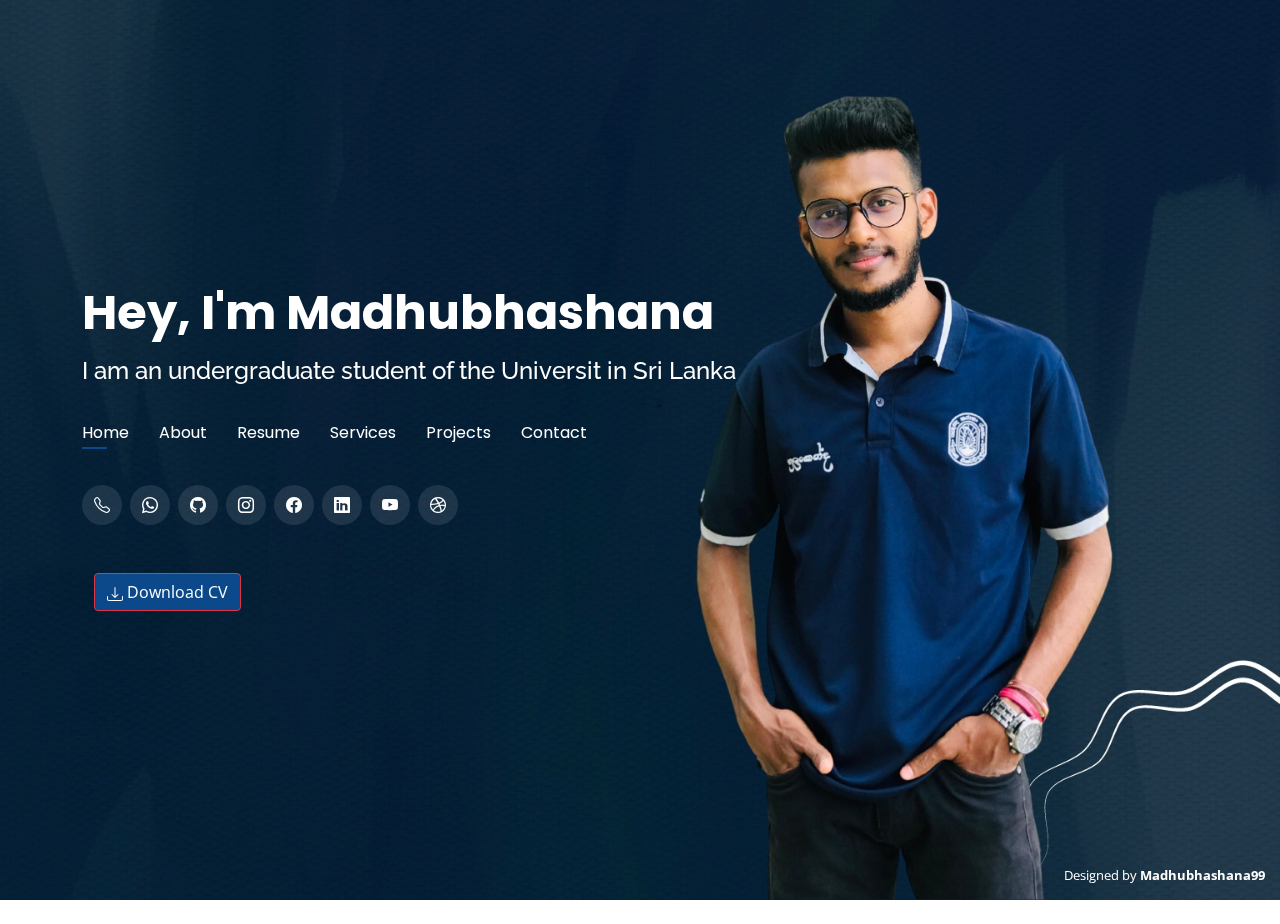
<file: index.html>
<!DOCTYPE html>
<html lang="en">

<head>
  <meta charset="utf-8">
  <meta content="width=device-width, initial-scale=1.0" name="viewport">

  <title>Madhubhashana99</title>
  <meta content="" name="description">
  <meta content="" name="keywords">

  <!-- Favicons -->
  <link href="assets/img/logo.png" rel="icon">
  <link href="assets/img/apple-touch-icon.png" rel="apple-touch-icon">

  <!-- Google Fonts -->
  <link href="https://fonts.googleapis.com/css?family=Open+Sans:300,300i,400,400i,600,600i,700,700i|Raleway:300,300i,400,400i,500,500i,600,600i,700,700i|Poppins:300,300i,400,400i,500,500i,600,600i,700,700i" rel="stylesheet">

  <!-- Vendor CSS Files -->
  <link href="assets/vendor/bootstrap/css/bootstrap.min.css" rel="stylesheet">
  <link href="assets/vendor/bootstrap-icons/bootstrap-icons.css" rel="stylesheet">
  <link href="assets/vendor/boxicons/css/boxicons.min.css" rel="stylesheet">
  <link href="assets/vendor/glightbox/css/glightbox.min.css" rel="stylesheet">
  <link href="assets/vendor/remixicon/remixicon.css" rel="stylesheet">
  <link href="assets/vendor/swiper/swiper-bundle.min.css" rel="stylesheet">
  <link rel="stylesheet" href="https://cdnjs.cloudflare.com/ajax/libs/font-awesome/5.15.3/css/all.min.css">

  <!-- Template Main CSS File -->
  <link href="assets/css/style.css" rel="stylesheet">

  <!-- =======================================================
  * Template Name: Personal - v4.7.0
  * Template URL: https://bootstrapmade.com/personal-free-resume-bootstrap-template/
  * Author: BootstrapMade.com
  * License: https://bootstrapmade.com/license/
  ======================================================== -->
</head>

<body>

  <!-- ======= Header ======= -->
  <header id="header">
    <div class="container">

      <h1><a href="index.html" style="color: white;">Hey, I'm Madhubhashana</a></h1>
      <!-- Uncomment below if you prefer to use an image logo -->
      <!-- <a href="index.html" class="mr-auto"><img src="assets/img/logo.png" alt="" class="img-fluid"></a> -->
      <h2 style="color: white;">I am an undergraduate student of the <span id="typing-text" class="auto-type" style="color: white;"></span> in Sri Lanka</h2>


      <nav id="navbar" class="navbar">
        <ul>
          <li ><a class="nav-link active" href="#header" style="color: white;">Home</a></li>
          <li><a class="nav-link" href="#about" style="color: white;">About</a></li>
          <li><a class="nav-link" href="#resume" style="color: white;">Resume</a></li>
          <li><a class="nav-link" href="#services" style="color: white;">Services</a></li>
          <li><a class="nav-link" href="#portfolio" style="color: white;">Projects</a></li>
          <li><a class="nav-link" href="#contact" style="color: white;">Contact</a></li>
        </ul>
        <i class="bi bi-list mobile-nav-toggle"></i>
      </nav><!-- .navbar -->

      <div class="social-links">
        <a href="#" class="telephone" style="color: white;"><i class="bi bi-telephone"></i></a>
        <a href="https://api.whatsapp.com/send/?phone=%2B94778759767&text&type=phone_number&app_absent=0" class="whatsapp" style="color: white;"><i class="bi bi-whatsapp"></i></a>
        <a href="https://github.com/Madhubhashana99" class="github" style="color: white;"><i class="bi bi-github"></i></a>
        <a href="http://www.instagram.com/madhubhashana_99" class="instagram" style="color: white;"><i class="bi bi-instagram"></i></a>
        <a href="https://www.facebook.com/madhubhashana.mahindarathna" class="facebook" style="color: white;"><i class="bi bi-facebook"></i></a>
        <a href="https://www.linkedin.com/in/madhubhashana-mahindarathne-389061230" class="linkedin" style="color: white;"><i class="bi bi-linkedin"></i></a>
        <a href="https://www.youtube.com/@feedhub3164" class="youtube" style="color: white;"><i class="bi bi-youtube"></i></a>
        <a href="https://dribbble.com/madubhashana" class="dribbble" style="color: white;"><i class="bi bi-dribbble"></i></a>
    </div>
    
      <br>
      <br>
      <div class="container">
        <a href="assets/cv/Madhubhashana Mahindarathna.pdf" class="btn btn-danger btn-rounded download-button" download style="background-color: #0b498b;">
          <svg xmlns="http://www.w3.org/2000/svg" width="16" height="16" fill="currentColor" class="bi bi-download" viewBox="0 0 16 16">
            <path d="M.5 9.9a.5.5 0 0 1 .5.5v2.5a1 1 0 0 0 1 1h12a1 1 0 0 0 1-1v-2.5a.5.5 0 0 1 1 0v2.5a2 2 0 0 1-2 2H2a2 2 0 0 1-2-2v-2.5a.5.5 0 0 1 .5-.5z"/>
            <path d="M7.646 11.854a.5.5 0 0 0 .708 0l3-3a.5.5 0 0 0-.708-.708L8.5 10.293V1.5a.5.5 0 0 0-1 0v8.793L5.354 8.146a.5.5 0 1 0-.708.708l3 3z"/>
          </svg>
        Download CV</a>
      </div>
    </div>
  </header><!-- End Header -->


  <script>
    // Text to be auto-typed
    const textToType = "University of Ruhuna";

    // Get the target element
    const typingTextElement = document.getElementById("typing-text");

    // Function to simulate typing effect
    function typeText(text, index, interval) {
      if (index < text.length) {
        typingTextElement.innerHTML += text.charAt(index);
        index++;
        setTimeout(function() {
          typeText(text, index, interval);
        }, interval);
      } else {
        // Reset index to restart typing
        setTimeout(function() {
          typingTextElement.innerHTML = "";
          typeText(text, 0, interval);
        }, interval * 5); // Pause for a moment before restarting
      }
    }

    // Call the function to start typing
    typeText(textToType, 0, 100);
  </script>"


  <!-- ======= About Section ======= -->
  <section id="about" class="about">

    <!-- ======= About Me ======= -->
    <div class="about-me container">

      <div class="section-title">
        <h2>About</h2>
        <p>Learn more about me</p>
      </div>

      <div class="row">
        <div class="col-lg-4" data-aos="fade-right">
          <img src="assets/img/ME.jfif" class="img-fluid" alt="">
        </div>
        <div class="col-lg-8 pt-4 pt-lg-0 content" data-aos="fade-left">
          <h3>Undergraduate</h3>
          <p class="fst-italic">
            Undergraduate of University of Ruhuna(Reading for Bachelor of Information and Communication Technology Honours)
          </p>
          <div class="row">
            <div class="col-lg-6">
              <ul>
                <li><i class="bi bi-chevron-right"></i> <strong>Birthday:</strong> <span>18 December 1999</span></li>
              <!--  <li><i class="bi bi-chevron-right"></i> <strong>Website:</strong> <span>www.example.com</span></li>-->
                <li><i class="bi bi-chevron-right"></i> <strong>Phone:</strong> <span>+94778759767</span></li>
                <li><i class="bi bi-chevron-right"></i> <strong>City:</strong> <span>Kegalle, Sri Lanka</span></li>
              </ul>
            </div>
            <div class="col-lg-6">
              <ul>
                <li><i class="bi bi-chevron-right"></i> <strong>Age:</strong> <span>25</span></li>
                <li><i class="bi bi-chevron-right"></i> <strong>Degree:</strong> <span>Honours</span></li>
                <li><i class="bi bi-chevron-right"></i> <strong>Email:</strong> <span>madhubhashana99@gmail.com</span></li>
                <!--<li><i class="bi bi-chevron-right"></i> <strong>Freelance:</strong> <span>Available</span></li>-->
              </ul>
            </div>
          </div>
          <p>
            Highly motivated Software Engineering graduate with hands-on experience in <b>ASP.NET Core</b> and <b>React</b>. Successfully completed an internship, gaining practical experience in full-stack development and contributing to real-world projects. Passionate about developing innovative and scalable solutions, seeking new opportunities to leverage and further enhance my technical skills.
          </p>
        </div>
      </div>

    </div><!-- End About Me -->

       <!-- ======= Languages  ======= -->
       <div class="skills container">

        <div class="section-title">
          <h2>Languages</h2>
        </div>

        <div class="row skills-content">

          <div class="col-lg-6">
            <div class="progress">
                <span class="skill">Sinhala <i class="val">100%</i></span>
                <div class="progress-bar-wrap">
                    <div class="progress-bar" role="progressbar" aria-valuenow="100" aria-valuemin="0" aria-valuemax="100"></div>
                </div>
            </div>
        
            <div class="progress">
                <span class="skill">English <i class="val">75%</i></span>
                <div class="progress-bar-wrap">
                    <div class="progress-bar" role="progressbar" aria-valuenow="75" aria-valuemin="0" aria-valuemax="100"></div>
                </div>
            </div>
        </div>
        


        </div>

      </div><!-- End Languages -->

    <!-- ======= Skills  ======= -->
    <div class="skills container">

      <div class="section-title">
        <h2>Personal skills</h2>
      </div>
      <div class="row skills-content">
        <div class="container">
          <div class="row">
              <div class="col-lg-4">
                  <ul type="circle">
                      <li>Time management</li>
                      <li>Problem-solving</li>
                      <li>Critical thinking</li>
                  </ul>
              </div>
      
              <div class="col-lg-4">
                  <ul type="circle">
                      <li>Leadership Teamwork</li>
                      <li>Can work under pressure</li>
                      <li>Communication skills</li>
                  </ul>
              </div>
      
              <div class="col-lg-4">
                  <ul type="circle">
                      <li>Active listening</li>
                      <li>Fast learning</li>
                      <li>Positive thinking</li>
                  </ul>
              </div>
          </div>
      </div>


      <div class="section-title">
        <h2>Technical skills</h2>
      </div>

      <div class="container">
        <div class="row skills-content">
            <div class="col-lg-3">
                <ul type="circle">
                    <li>ASP.NET Core</li>
                    <li>React</li>
                    <li>Spring Boot</li>
                    <li>Angular</li>
                    <li>Java</li>
                    <li>Python</li>
                </ul>
            </div>
    
            <div class="col-lg-3">
                <ul type="circle">
                    <li>PHP</li>
                    <li>Hibernate</li>
                    <li>JavaScript</li>
                    <li>C</li>
                </ul>
            </div>
    
            <div class="col-lg-3">
                <ul type="circle">
                    <li>HTML</li>
                    <li>CSS</li>
                    <li>MySQL</li>
                    <li>PostgreSQL</li>
                    <li>Perl</li>
                </ul>
            </div>
    
            <div class="col-lg-3">
                <ul type="circle">
                    <li>Linux</li>
                    <li>UI/UX Design</li>
                    <li>Logo design</li>
                    <li>Illustration Design</li>
                </ul>
            </div>
        </div>
    </div>

    </div><!-- End Skills -->

    <!-- ======= Interests ======= -->
    <div class="interests container">

      <div class="section-title">
        <h2>Interests</h2>
      </div>

      <div class="row">
        <div class="col-lg-3 col-md-4">
          <div class="icon-box">
            <i class="ri-football-line" style="color: #ffbb2c;"></i>
            <h3>Sports</h3>
          </div>
        </div>
        <div class="col-lg-3 col-md-4 mt-4 mt-md-0">
          <div class="icon-box">
            <i class="ri-music-line" style="color: #5578ff;"></i>
            <h3>Music</h3>
          </div>
        </div>
        <div class="col-lg-3 col-md-4 mt-4 mt-md-0">
          <div class="icon-box">
            <i class="ri-movie-line" style="color: #e80368;"></i>
            <h3>Watching Movies</h3>
          </div>
        </div>
        <div class="col-lg-3 col-md-4 mt-4 mt-lg-0">
          <div class="icon-box">
            <i class="ri-plane-line" style="color: #e361ff;"></i>
            <h3>Travel</h3>
          </div>
        </div>
        <div class="col-lg-3 col-md-4 mt-4">
          <div class="icon-box">
            <i class="ri-code-box-line" style="color: #47aeff;"></i>
            <h3>Coding</h3>
          </div>
        </div>
        <div class="col-lg-3 col-md-4 mt-4">
          <div class="icon-box">
            <i class="ri-hand-heart-line" style="color: #ffa76e;"></i>
            <h3>Volunteering</h3>
          </div>
        </div>        
        <div class="col-lg-3 col-md-4 mt-4">
          <div class="icon-box">
            <i class="ri-leaf-line" style="color: #11dbcf;"></i>
            <h3>Nature</h3>
          </div>
        </div>
        <div class="col-lg-3 col-md-4 mt-4">
          <div class="icon-box">
            <i class="fas fa-paw" style="color: #4233ff;"></i>
            <h3>Animals</h3>
          </div>
        </div>
        <div class="col-lg-3 col-md-4 mt-4">
          <div class="icon-box">
            <i class="fas fa-campground" style="color: #b2904f;"></i>
            <h3>Camping</h3>
          </div>
        </div>
        <div class="col-lg-3 col-md-4 mt-4">
          <div class="icon-box">
            <i class="ri-pencil-line" style="color: #b20969;"></i>
            <h3>Designing</h3>
          </div>
        </div>
        <div class="col-lg-3 col-md-4 mt-4">
          <div class="icon-box">
            <i class="ri-compass-line" style="color: #ff5828;"></i>
            <h3>Hiking</h3>
          </div>
        </div>
        <div class="col-lg-3 col-md-4 mt-4">
          <div class="icon-box">
            <i class="ri-compass-3-line" style="color: #29cc61;"></i>
            <h3>Adventure</h3>
          </div>
        </div>
      </div>

    </div><!-- End Interests -->

    <!-- ======= Testimonials ======= -->

    <!--
    <div class="testimonials container">

      <div class="section-title">
        <h2>Testimonials</h2>
      </div>

      <div class="testimonials-slider swiper" data-aos="fade-up" data-aos-delay="100">
        <div class="swiper-wrapper">

          <div class="swiper-slide">
            <div class="testimonial-item">
              <p>
                <i class="bx bxs-quote-alt-left quote-icon-left"></i>
                Proin iaculis purus consequat sem cure digni ssim donec porttitora entum suscipit rhoncus. Accusantium quam, ultricies eget id, aliquam eget nibh et. Maecen aliquam, risus at semper.
                <i class="bx bxs-quote-alt-right quote-icon-right"></i>
              </p>
              <img src="assets/img/testimonials/testimonials-1.jpg" class="testimonial-img" alt="">
              <h3>Saul Goodman</h3>
              <h4>Ceo &amp; Founder</h4>
            </div>
          </div>--><!-- End testimonial item -->
<!--
          <div class="swiper-slide">
            <div class="testimonial-item">
              <p>
                <i class="bx bxs-quote-alt-left quote-icon-left"></i>
                Export tempor illum tamen malis malis eram quae irure esse labore quem cillum quid cillum eram malis quorum velit fore eram velit sunt aliqua noster fugiat irure amet legam anim culpa.
                <i class="bx bxs-quote-alt-right quote-icon-right"></i>
              </p>
              <img src="assets/img/testimonials/testimonials-2.jpg" class="testimonial-img" alt="">
              <h3>Sara Wilsson</h3>
              <h4>Designer</h4>
            </div>
          </div>--><!-- End testimonial item -->
<!--
          <div class="swiper-slide">
            <div class="testimonial-item">
              <p>
                <i class="bx bxs-quote-alt-left quote-icon-left"></i>
                Enim nisi quem export duis labore cillum quae magna enim sint quorum nulla quem veniam duis minim tempor labore quem eram duis noster aute amet eram fore quis sint minim.
                <i class="bx bxs-quote-alt-right quote-icon-right"></i>
              </p>
              <img src="assets/img/testimonials/testimonials-3.jpg" class="testimonial-img" alt="">
              <h3>Jena Karlis</h3>
              <h4>Store Owner</h4>
            </div>
          </div>--><!-- End testimonial item -->
<!--
          <div class="swiper-slide">
            <div class="testimonial-item">
              <p>
                <i class="bx bxs-quote-alt-left quote-icon-left"></i>
                Fugiat enim eram quae cillum dolore dolor amet nulla culpa multos export minim fugiat minim velit minim dolor enim duis veniam ipsum anim magna sunt elit fore quem dolore labore illum veniam.
                <i class="bx bxs-quote-alt-right quote-icon-right"></i>
              </p>
              <img src="assets/img/testimonials/testimonials-4.jpg" class="testimonial-img" alt="">
              <h3>Matt Brandon</h3>
              <h4>Freelancer</h4>
            </div>
          </div>--><!-- End testimonial item -->
<!--
          <div class="swiper-slide">
            <div class="testimonial-item">
              <p>
                <i class="bx bxs-quote-alt-left quote-icon-left"></i>
                Quis quorum aliqua sint quem legam fore sunt eram irure aliqua veniam tempor noster veniam enim culpa labore duis sunt culpa nulla illum cillum fugiat legam esse veniam culpa fore nisi cillum quid.
                <i class="bx bxs-quote-alt-right quote-icon-right"></i>
              </p>
              <img src="assets/img/testimonials/testimonials-5.jpg" class="testimonial-img" alt="">
              <h3>John Larson</h3>
              <h4>Entrepreneur</h4>
            </div>
          </div>--><!-- End testimonial item -->
<!--
        </div>
        <div class="swiper-pagination"></div>
      </div>

      <div class="owl-carousel testimonials-carousel">

      </div>

    </div>--><!-- End Testimonials  -->

  </section><!-- End About Section -->






  <!-- ======= Resume Section ======= -->


  <section id="resume" class="resume">
    <div class="container">

      <div class="section-title">
        <h2>Resume</h2>
        <p>Check My Resume</p>
      </div>

      <div class="row">

<!--Education-->

        <div class="col-lg-6">

          <h3 class="resume-title">Education</h3>
          <div class="resume-item">
            <h4>Reading for Bachelor of Information and
              Communication Technology (Honours)
            </h4>
            <!--<h5>2015 - 2016</h5>-->
            <p><em>Faculty of Technology, University of Ruhuna</em></p>
            </div>
          <div class="resume-item">
            <h4>G.C.E Advanced Level Examination</h4>
            <h5>2018</h5>
            <p><em>Swarna Jayanthi College, Kegalle</em></p>
            <p>Technology stream | 2B passes and C pass</p>
          </div>
          <div class="resume-item">
            <h4>G.C.E Ordinary Level Examination</h4>
            <h5>2015</h5>
            <p><em>Kg/Damunupola K.V, Kegalle</em></p>
            <p>3A passes | 3B passes | 3C passes</p>
          </div>
          <div class="resume-item">
            <h4>Successfully finished Introduction to Cybersecurity Course</h4>
            <p><em>CISCO Networking Academy</em></p>
            <img src="assets/img/cisco.png" alt="" height="50px" width="50px">
          </div>

<!--Researches-->
          <h3 class="resume-title">Research</h3>
          
          <div class="resume-item">
            <h4>Automated Identification of Compound Nouns in Sinhala using Natural Language Processing</h4>
          </div>
<!--End of the Researches-->

<!--Volunteer experience-->

          <h3 class="resume-title">Volunteer Experience</h3>
          
          <div class="resume-item">
            <h4>Member of media unit of LEO club</h4>
            <!--<h5>2015 - 2016</h5>-->
            <p><em>Leo club in University of Ruhuna</em></p>
            <p><em>Leo club of Galle - Present</em></p>
          </div>

          <div class="resume-item">
            <h4>Member of mentor team of Batch 04</h4>
            <p><em>Faculty of Technology University of Ruhuna</em></p>
          </div>

          <div class="resume-item">
            <h4>Member of Badminton team</h4>
            <p><em>Faculty of Technology University of Ruhuna</em></p>
          </div>

          <div class="resume-item">
            <h4>Member of Prefect Board (2013 to 2015) - Deputy Head Prefect(2014-2015)</h4>
            <p><em>KG/Damunupola K.V, Kegalle</em></p>
          </div>

          <div class="resume-item">
            <h4>Member of ICT society</h4>
            <p><em>Faculty of Technology University of Ruhuna</em></p>
          </div>

          <div class="resume-item">
            <h4>Member of Carrom team</h4>
            <p><em>Faculty of Technology University of Ruhuna</em></p>
          </div>
        </div>

<!--Achievements-->

        <div class="col-lg-6">

          <h3 class="resume-title">Achievements</h3>
          <div class="resume-item">
            <h4>CodeAlpha Internship Program</h4>
            <h5>CodeAlpha</h5><a href="https://drive.google.com/file/d/1sdzn0GpANonIasMrNBd94N1NpMApjxDZ/view?usp=drive_link"><img src="assets/img/attach.png" height="40px" width="40px">See credential</a>
            <p><em>Active participant at CodeAlpha Virtual Internship Program in
              Java Programming internship with dedication and hard work.</em></p>
          </div>
          <div class="resume-item">
            <h4>Best media member of the Month</h4>
            <h5>Leo Club of University of Ruhuna</h5>
            <p><em>The Best media member of the month of August 2023 of Leo
              Club of University of Ruhuna.</em></p>
          </div>
          <div class="resume-item">
            <h4>Participated for INSURGEX 1.0</h4>
            <a href="https://drive.google.com/file/d/1XVQxtEqzQB4qVNbA24wm7xhFIGc-x19K/view?usp=sharing"><img src="assets/img/attach.png" height="40px" width="40px">See credential</a>
            <p><em>Organized by Faculty of Science, University of Ruhuna</em></p>
          </div>
          <div class="resume-item">
            <h4>Participated for CODEFEST 2023</h4>
            <p><em>Organized by Faculty of Computing, Sri Lanka Institute of Information Technology</em></p>
          </div>
          

<!--Certificate Courses-->

            <h3 class="resume-title">Certificate Courses</h3>
          
          <div class="resume-item">
            <h4>Python</h4>
            <h5>completed</h5> <a href="https://drive.google.com/file/d/1d5lL9QvLJ-kXa0gKFfSUIjeqDN874WCk/view?usp=drive_link"><img src="assets/img/attach.png" height="40px" width="40px">See credential</a>
            <p><em>kaggle</em></p>
          </div>

          <div class="resume-item">
            <h4>Introduction to Generative AI</h4>
            <h5>completed</h5> <a href="https://drive.google.com/file/d/1xFTMA0Fy0Bb91FQCx1vqE6kpfx3WMo3-/view?usp=drive_link"><img src="assets/img/attach.png" height="40px" width="40px">See credential</a>
            <p><em>Google Cloud</em></p>
          </div>

          <div class="resume-item">
            <h4>Natural Language Processing Projects</h4>
            <h5>completed</h5> <a href="https://drive.google.com/file/d/1v5G4XSZtZhl9y9hJehFu1VMem3tVjUEi/view?usp=drive_link"><img src="assets/img/attach.png" height="40px" width="40px">See credential</a>
            <p><em>Greate Learning</em></p>
          </div>

          <div class="resume-item">
            <h4>OOPs in Java</h4>
            <h5>completed</h5> <a href="https://drive.google.com/file/d/1TcS4UfDpMENeetfJz7rHvPM7Tv7OnmGA/view?usp=drive_link"><img src="assets/img/attach.png" height="40px" width="40px">See credential</a>
            <p><em>Greate Learning</em></p>
          </div>

          <div class="resume-item">
            <h4>Machine Learning</h4>
            <h5>completed</h5> <a href="https://drive.google.com/file/d/1Y7iIVfolkCISA0krmBhzkNskU4L3Ul5W/view?usp=sharing"><img src="assets/img/attach.png" height="40px" width="40px">See credential</a>
            <p><em>kaggle</em></p>
          </div>

          <div class="resume-item">
            <h4>Mongodb Tutorial</h4>
            <h5>completed</h5> <a href="https://drive.google.com/file/d/1o5Qa6EitvX2f8Yn4AkLcm_34Ht4zvDuX/view?usp=sharing"><img src="assets/img/attach.png" height="40px" width="40px">See credential</a>
            <p><em>Greate Learning</em></p>
          </div>

          <div class="resume-item">
            <h4>Data Structures and Algorithms</h4>
            <h5>completed</h5> <a href="https://drive.google.com/file/d/1jE6_fPuwxc8ygnwS7ClxgMjyleNTInkC/view?usp=sharing"><img src="assets/img/attach.png" height="40px" width="40px">See credential</a>
            <p><em>Greate Learning</em></p>
          </div>
        </div>
        

        <!--<div class="col-lg-6">
          <h3 class="resume-title">Volunteer Experience</h3>
          
          <div class="resume-item">
            <h4>Member of media unit of LEO club</h4>
            <h5>2015 - 2016</h5>
            <p><em>Leo club in University of Ruhuna</em></p>
          </div>

          <div class="resume-item">
            <h4>Member of mentor team of Batch 04</h4>
            <p><em>Faculty of Technology University of Ruhuna</em></p>
          </div>

          <div class="resume-item">
            <h4>Member of Badminton team</h4>
            <p><em>Faculty of Technology University of Ruhuna</em></p>
          </div>

          <div class="resume-item">
            <h4>Member of Prefect Board (2013 to 2015) - Deputy Head Prefect(2014-2015)</h4>
            <p><em>KG/Damunupola K.V, Kegalle</em></p>
          </div>

          <div class="resume-item">
            <h4>Member of ICT society</h4>
            <p><em>Faculty of Technology University of Ruhuna</em></p>
          </div>

          <div class="resume-item">
            <h4>Member of Carrom team</h4>
            <p><em>Faculty of Technology University of Ruhuna</em></p>
          </div>


        </div>-->
              <!--Certificate courses-->

        <!--<div class="col-lg-6">
          <h3 class="resume-title">Certificate Courses</h3>
          
          <div class="resume-item">
            <h4>Member of media unit of LEO club</h4>
            <h5>2015 - 2016</h5>
            <p><em>Leo club in University of Ruhuna</em></p>
          </div>

          <div class="resume-item">
            <h4>Member of mentor team of Batch 04</h4>
            <p><em>Faculty of Technology University of Ruhuna</em></p>
          </div>

          <div class="resume-item">
            <h4>Member of Badminton team</h4>
            <p><em>Faculty of Technology University of Ruhuna</em></p>
          </div>

          <div class="resume-item">
            <h4>Member of Prefect Board (2013 to 2015) - Deputy Head Prefect(2014-2015)</h4>
            <p><em>KG/Damunupola K.V, Kegalle</em></p>
          </div>

          <div class="resume-item">
            <h4>Member of ICT society</h4>
            <p><em>Faculty of Technology University of Ruhuna</em></p>
          </div>

          <div class="resume-item">
            <h4>Member of Carrom team</h4>
            <p><em>Faculty of Technology University of Ruhuna</em></p>
          </div>


        </div>-->
      </div>

    </div>
  </section>
  
  <!-- End Resume Section -->




  
  <!-- ======= Services Section ======= -->

  
  <section id="services" class="services">
    <div class="container">

      <div class="section-title">
        <h2>Services</h2>
        <p>My Services</p>
      </div>

      <div class="row">
        <div class="col-lg-4 col-md-6 d-flex align-items-stretch">
          <div class="icon-box" style="height: 350px;width: 350px;">
            <div class="icon"><i class="bx bx-globe"></i></div>
            <h4><a href="">Web Application Development</a></h4>
            <p>Develop ASP.NET core Applications</p>
          </div>
        </div>

        <div class="col-lg-4 col-md-6 d-flex align-items-stretch mt-4 mt-md-0">
          <div class="icon-box" style="height: 350px;width: 350px;">
            <div class="icon"><i class="bx bx-code-alt"></i></div>
            <h4><a href="">Java Development</a></h4>
            <p>Develop Java Applications(Spring Boot)</p>
          </div>
        </div>

        <div class="col-lg-4 col-md-6 d-flex align-items-stretch mt-4 mt-lg-0">
          <div class="icon-box" style="height: 350px;width: 350px;">
            <div class="icon"><i class="bx bx-chip"></i></div>
            <h4><a href="">Computer Science Assignment</a></h4>
            <p>Do all the Computer Science Assignment</p>
          </div>
        </div>

        <div class="col-lg-4 col-md-6 d-flex align-items-stretch mt-4">
          <div class="icon-box" style="height: 350px;width: 350px;">
            <div class="icon"><i class="bx bx-pen"></i></div>
            <h4><a href="">Web Development</a></h4>
            <p>Design and Develop Responsive websites</p>
          </div>
        </div>

        <div class="col-lg-4 col-md-6 d-flex align-items-stretch mt-4">
          <div class="icon-box" style="height: 350px;width: 350px;" >
            <div class="icon"><i class="bx bx-palette"></i></div>
            <h4><a href="">Flyer Designing</a></h4>
            <p>Design amazing and professional flyers</p>
          </div>
        </div>

        <div class="col-lg-4 col-md-6 d-flex align-items-stretch mt-4">
          <div class="icon-box" style="height: 350px;width: 350px;" >
            <div class="icon"><i class="bx bx-vector"></i></div>
            <h4><a href="">Vector Artwork</a></h4>
            <p>Design Vector Artworks</p>
          </div>
        </div>

        <div class="col-lg-4 col-md-6 d-flex align-items-stretch mt-4">
          <div class="icon-box" style="height: 350px;width: 350px;">
            <div class="icon"><i class="bx bx-code-alt"></i></div>
            <h4><a href="">Logo Designing</a></h4>
            <p>Design unique business logos</p>
          </div>
        </div>
        
      </div>

    </div>
  </section>
  
  
  <!-- End Services Section -->

  <!-- ======= Portfolio Section ======= -->
  <section id="portfolio" class="portfolio">
    <div class="container">

      <div class="section-title">
        <h2>Projects</h2>
        <p>My Works</p>
      </div>

      <div class="row">
        <div class="col-lg-12 d-flex justify-content-center">
          <ul id="portfolio-flters">
            <li data-filter="*" class="filter-active">All</li>
            <li data-filter=".filter-web">WEB</li>
            <li data-filter=".filter-card">STAND-ALONE</li>
            <li data-filter=".filter-app">APP</li>
          </ul>
        </div>
      </div>

      <div class="row portfolio-container">

        <div class="col-lg-4 col-md-6 portfolio-item filter-web">
          <div class="portfolio-wrap">
            <img src="assets/img/portfolio/musixcom/1.png" class="img-fluid" alt="">
            <div class="portfolio-info">
              <h4>Musixcom.lk</h4>
              <p>Website for Musixcom retailer of musical instruments</p>
              <div class="portfolio-links">
                <a href="musixcom_details.html" data-gallery="portfolioDetailsGallery" data-glightbox="type: external" class="portfolio-details-lightbox"  title="Project Details"><i class="bx bx-plus"></i></a>
                <a href="https://github.com/Madhubhashana99/Musixcom" title="Project Link"><i class="bx bx-link"></i></a>
              </div>
            </div>
          </div>
        </div>

        <div class="col-lg-4 col-md-6 portfolio-item filter-card">
          <div class="portfolio-wrap">
            <img src="assets/img/portfolio/tecmis/1.png" class="img-fluid" alt="">
            <div class="portfolio-info">
              <h4>Tecmis</h4>
              <p>Management Information System for Faculty of Technology University of Ruhuna</p>
              <div class="portfolio-links">
                <a href="tecmis_details.html" data-gallery="portfolioDetailsGallery" data-glightbox="type: external" class="portfolio-details-lightbox"  title="Project Details"><i class="bx bx-plus"></i></a>
                <a href="https://github.com/Madhubhashana99/Tecmis" title="Project Link"><i class="bx bx-link"></i></a>
              </div>
            </div>
          </div>
        </div>

        <div class="col-lg-4 col-md-6 portfolio-item filter-web">
          <div class="portfolio-wrap">
            <img src="assets/img/portfolio/monara/monara_1.png" class="img-fluid" alt="">
            <div class="portfolio-info">
              <h4>Inventory Management System for Monara</h4>
              <p>Inventory Management System for Monara Creation</p>
              <div class="portfolio-links">
                <a href="monara_details.html" data-gallery="portfolioDetailsGallery" data-glightbox="type: external" class="portfolio-details-lightbox"  title="Project Details"><i class="bx bx-plus"></i></a>
                <br><a style="font-size: 15px;" href="https://github.com/Madhubhashana99/Inventory-Management.git" title="Project Link"><i class="bx bx-link"></i>Frontend</a>
                <br><a style="font-size: 15px;" href="https://github.com/Madhubhashana99/Inventory_Management-Back_End-.git" title="Project Link"><i class="bx bx-link"></i>Backend</a>
              </div>
            </div>
          </div>
        </div>


        <div class="col-lg-4 col-md-6 portfolio-item filter-card">
          <div class="portfolio-wrap">
            <img src="assets/img/portfolio/chatapp/1.PNG" class="img-fluid" alt="">
            <div class="portfolio-info">
              <h4>Chat Application</h4>
              <p>chat Application</p>
              <div class="portfolio-links">
                <a href="chat_details.html" data-gallery="portfolioDetailsGallery" data-glightbox="type: external" class="portfolio-details-lightbox"  title="Project Details"><i class="bx bx-plus"></i></a>
                <a href="https://github.com/Madhubhashana99/Chat-Application.git" title="Project Link"><i class="bx bx-link"></i></a>
              </div>
            </div>
          </div>
        </div>

        <div class="col-lg-4 col-md-6 portfolio-item filter-web">
          <div class="portfolio-wrap">
            <img src="assets/img/portfolio/cozyshelter/image1.png" class="img-fluid" alt="">
            <div class="portfolio-info">
              <h4>Cozy Shelter</h4>
              <p>Pets buying and selling system</p>
              <div class="portfolio-links">
                <a href="cozy_shelter.html" data-gallery="portfolioDetailsGallery" data-glightbox="type: external" class="portfolio-details-lightbox"  title="Project Details"><i class="bx bx-plus"></i></a>
                <a href="https://github.com/Madhubhashana99/Cozy-Shelter.git" title="Project Link"><i class="bx bx-link"></i></a>
              </div>
            </div>
          </div>
        </div>

        <div class="col-lg-4 col-md-6 portfolio-item filter-web">
          <div class="portfolio-wrap">
            <img src="assets/img/portfolio/claraclothing/1.png" class="img-fluid" alt="">
            <div class="portfolio-info">
              <h4>Clara Clothing</h4>
              <p>Clothing Management System</p>
              <div class="portfolio-links">
                <a href="clara_detals.html" data-gallery="portfolioDetailsGallery" data-glightbox="type: external" class="portfolio-details-lightbox"  title="Project Details"><i class="bx bx-plus"></i></a>
                <a href="https://github.com/Madhubhashana99/Clothing-Management-System.git" title="Project Link"><i class="bx bx-link"></i></a>
              </div>
            </div>
          </div>
        </div>

        <div class="col-lg-4 col-md-6 portfolio-item filter-web">
          <div class="portfolio-wrap">
            <img src="assets/img/portfolio/hostal/hostal1.png" class="img-fluid" alt="">
            <div class="portfolio-info">
              <h4>Hostal Management System</h4>
              <p>Hostal Management System</p>
              <div class="portfolio-links">
                <a href="hostal_details.html" data-gallery="portfolioDetailsGallery" data-glightbox="type: external" class="portfolio-details-lightbox"  title="Project Details"><i class="bx bx-plus"></i></a>
                <br><a style="font-size: 15px;" href="https://github.com/Madhubhashana99/Hostal_Management_Frontend.git" title="Project Link"><i class="bx bx-link"></i>Frontend</a>
                <br><a style="font-size: 15px;" href="https://github.com/Madhubhashana99/Hostal_Management_Backend.git" title="Project Link"><i class="bx bx-link"></i>Backend</a>
              </div>
            </div>
          </div>
        </div>

        <div class="col-lg-4 col-md-6 portfolio-item filter-web">
          <div class="portfolio-wrap">
            <img src="assets/img/portfolio/Research/compound.jpg" class="img-fluid" alt="">
            <div class="portfolio-info">
              <h4>Web Application for Predict Compound Nouns in Sinhala</h4>
              <p>Web Application for Predict Compound Nouns in Sinhala</p>
              <div class="portfolio-links">
                <a href="research.html" data-gallery="portfolioDetailsGallery" data-glightbox="type: external" class="portfolio-details-lightbox"  title="Project Details"><i class="bx bx-plus"></i></a>
                </div>
            </div>
          </div>
        </div>


       <!----
        <div class="col-lg-4 col-md-6 portfolio-item filter-app">
          <div class="portfolio-wrap">
            <img src="assets/img/portfolio/portfolio-3.jpg" class="img-fluid" alt="">
            <div class="portfolio-info">
              <h4>App 2</h4>
              <p>App</p>
              <div class="portfolio-links">
                <a href="assets/img/portfolio/portfolio-3.jpg" data-gallery="portfolioGallery" class="portfolio-lightbox" title="App 2"><i class="bx bx-plus"></i></a>
                <a href="portfolio-details.html" data-gallery="portfolioDetailsGallery" data-glightbox="type: external" class="portfolio-details-lightbox" title="Portfolio Details"><i class="bx bx-link"></i></a>
              </div>
            </div>
          </div>
        </div>

        <div class="col-lg-4 col-md-6 portfolio-item filter-card">
          <div class="portfolio-wrap">
            <img src="assets/img/portfolio/portfolio-4.jpg" class="img-fluid" alt="">
            <div class="portfolio-info">
              <h4>Card 2</h4>
              <p>Card</p>
              <div class="portfolio-links">
                <a href="assets/img/portfolio/portfolio-4.jpg" data-gallery="portfolioGallery" class="portfolio-lightbox" title="Card 2"><i class="bx bx-plus"></i></a>
                <a href="portfolio-details.html" data-gallery="portfolioDetailsGallery" data-glightbox="type: external" class="portfolio-details-lightbox" title="Portfolio Details"><i class="bx bx-link"></i></a>
              </div>
            </div>
          </div>
        </div>

        <div class="col-lg-4 col-md-6 portfolio-item filter-web">
          <div class="portfolio-wrap">
            <img src="assets/img/portfolio/portfolio-5.jpg" class="img-fluid" alt="">
            <div class="portfolio-info">
              <h4>Web 2</h4>
              <p>Web</p>
              <div class="portfolio-links">
                <a href="assets/img/portfolio/portfolio-5.jpg" data-gallery="portfolioGallery" class="portfolio-lightbox" title="Web 2"><i class="bx bx-plus"></i></a>
                <a href="portfolio-details.html" data-gallery="portfolioDetailsGallery" data-glightbox="type: external" class="portfolio-details-lightbox" title="Portfolio Details"><i class="bx bx-link"></i></a>
              </div>
            </div>
          </div>
        </div>

        <div class="col-lg-4 col-md-6 portfolio-item filter-app">
          <div class="portfolio-wrap">
            <img src="assets/img/portfolio/portfolio-6.jpg" class="img-fluid" alt="">
            <div class="portfolio-info">
              <h4>App 3</h4>
              <p>App</p>
              <div class="portfolio-links">
                <a href="assets/img/portfolio/portfolio-6.jpg" data-gallery="portfolioGallery" class="portfolio-lightbox" title="App 3"><i class="bx bx-plus"></i></a>
                <a href="portfolio-details.html" data-gallery="portfolioDetailsGallery" data-glightbox="type: external" class="portfolio-details-lightbox" title="Portfolio Details"><i class="bx bx-link"></i></a>
              </div>
            </div>
          </div>
        </div>

        <div class="col-lg-4 col-md-6 portfolio-item filter-card">
          <div class="portfolio-wrap">
            <img src="assets/img/portfolio/portfolio-7.jpg" class="img-fluid" alt="">
            <div class="portfolio-info">
              <h4>Card 1</h4>
              <p>Card</p>
              <div class="portfolio-links">
                <a href="assets/img/portfolio/portfolio-7.jpg" data-gallery="portfolioGallery" class="portfolio-lightbox" title="Card 1"><i class="bx bx-plus"></i></a>
                <a href="portfolio-details.html" data-gallery="portfolioDetailsGallery" data-glightbox="type: external" class="portfolio-details-lightbox" title="Portfolio Details"><i class="bx bx-link"></i></a>
              </div>
            </div>
          </div>
        </div>

        <div class="col-lg-4 col-md-6 portfolio-item filter-card">
          <div class="portfolio-wrap">
            <img src="assets/img/portfolio/portfolio-8.jpg" class="img-fluid" alt="">
            <div class="portfolio-info">
              <h4>Card 3</h4>
              <p>Card</p>
              <div class="portfolio-links">
                <a href="assets/img/portfolio/portfolio-8.jpg" data-gallery="portfolioGallery" class="portfolio-lightbox" title="Card 3"><i class="bx bx-plus"></i></a>
                <a href="portfolio-details.html" data-gallery="portfolioDetailsGallery" data-glightbox="type: external" class="portfolio-details-lightbox" title="Portfolio Details"><i class="bx bx-link"></i></a>
              </div>
            </div>
          </div>
        </div>

        <div class="col-lg-4 col-md-6 portfolio-item filter-web">
          <div class="portfolio-wrap">
            <img src="assets/img/portfolio/portfolio-9.jpg" class="img-fluid" alt="">
            <div class="portfolio-info">
              <h4>Web 3</h4>
              <p>Web</p>
              <div class="portfolio-links">
                <a href="assets/img/portfolio/portfolio-9.jpg" data-gallery="portfolioGallery" class="portfolio-lightbox" title="Web 3"><i class="bx bx-plus"></i></a>
                <a href="portfolio-details.html" data-gallery="portfolioDetailsGallery" data-glightbox="type: external" class="portfolio-details-lightbox" title="Portfolio Details"><i class="bx bx-link"></i></a>
              </div>
            </div>
          </div>
        </div>
      -->
      </div>

    </div>
  </section><!-- End Portfolio Section -->

  <!-- ======= Contact Section ======= -->
  <section id="contact" class="contact">
    <div class="container">

      <div class="section-title">
        <h2>Contact</h2>
        <p>Contact Me</p>
      </div>

      <div class="row mt-2">

        <div class="col-md-6 d-flex align-items-stretch">
          <div class="info-box">
            <i class="bx bx-map"></i>
            <h3>My Address</h3>
            <p>A/100/3, Galawaththa, Damunupola, Kegalle</p>
          </div>
        </div>

        <div class="col-md-6 mt-4 mt-md-0 d-flex align-items-stretch">
          <div class="info-box">
            <i class="bx bx-share-alt"></i>
            <h3>Social Profiles</h3>
            <div class="social-links">
              <a href="https://api.whatsapp.com/send/?phone=%2B94778759767&text&type=phone_number&app_absent=0" class="whatsapp"><i class="bi bi-whatsapp"></i></a>
              <a href="https://github.com/Madhubhashana99" class="github"><i class="bi bi-github"></i></a>
              <a href="https://www.facebook.com/madhubhashana.mahindarathna" class="facebook"><i class="bi bi-facebook"></i></a>
              <a href="http://www.instagram.com/madhubhashana_99" class="instagram"><i class="bi bi-instagram"></i></a>
              <a href="https://www.youtube.com/@feedhub3164" class="youtube"><i class="bi bi-youtube"></i></a>
              <a href="https://www.linkedin.com/in/madhubhashana-mahindarathne-389061230" class="linkedin"><i class="bi bi-linkedin"></i></a>
            </div>
          </div>
        </div>

        <div class="col-md-6 mt-4 d-flex align-items-stretch">
          <div class="info-box">
            <i class="bx bx-envelope"></i>
            <h3>Email Me</h3>
            <p>madhubhashana99@gmail.com</p>
          </div>
        </div>
        <div class="col-md-6 mt-4 d-flex align-items-stretch">
          <div class="info-box">
            <i class="bx bx-phone-call"></i>
            <h3>Call Me</h3>
            <p>+94778759767</p>
          </div>
        </div>
      </div>

      <form action="forms/contact.php" method="post" role="form" class="php-email-form mt-4">
        <div class="row">
          <div class="col-md-6 form-group">
            <input type="text" name="name" class="form-control" id="name" placeholder="Your Name" required>
          </div>
          <div class="col-md-6 form-group mt-3 mt-md-0">
            <input type="email" class="form-control" name="email" id="email" placeholder="Your Email" required>
          </div>
        </div>
        <div class="form-group mt-3">
          <input type="text" class="form-control" name="subject" id="subject" placeholder="Subject" required>
        </div>
        <div class="form-group mt-3">
          <textarea class="form-control" name="message" rows="5" placeholder="Message" required></textarea>
        </div>
        <div class="my-3">
          <div class="loading">Loading</div>
          <div class="error-message"></div>
          <div class="sent-message">Your message has been sent. Thank you!</div>
        </div>
        <div class="text-center"><button type="submit">Send Message</button></div>
      </form>

    </div>
  </section><!-- End Contact Section -->

  <div class="credits">
    <!-- All the links in the footer should remain intact. -->
    <!-- You can delete the links only if you purchased the pro version. -->
    <!-- Licensing information: https://bootstrapmade.com/license/ -->
    <!-- Purchase the pro version with working PHP/AJAX contact form: https://bootstrapmade.com/personal-free-resume-bootstrap-template/ -->
    Designed by <a href="#" style="color: white;"><b>Madhubhashana99</b></a>
  </div>

  <!-- Vendor JS Files -->
  <script src="assets/vendor/purecounter/purecounter.js"></script>
  <script src="assets/vendor/bootstrap/js/bootstrap.bundle.min.js"></script>
  <script src="assets/vendor/glightbox/js/glightbox.min.js"></script>
  <script src="assets/vendor/isotope-layout/isotope.pkgd.min.js"></script>
  <script src="assets/vendor/swiper/swiper-bundle.min.js"></script>
  <script src="assets/vendor/waypoints/noframework.waypoints.js"></script>
  <script src="assets/vendor/php-email-form/validate.js"></script>

  <!-- Template Main JS File -->
  <script src="assets/js/main.js"></script>


</body>

</html>
</file>
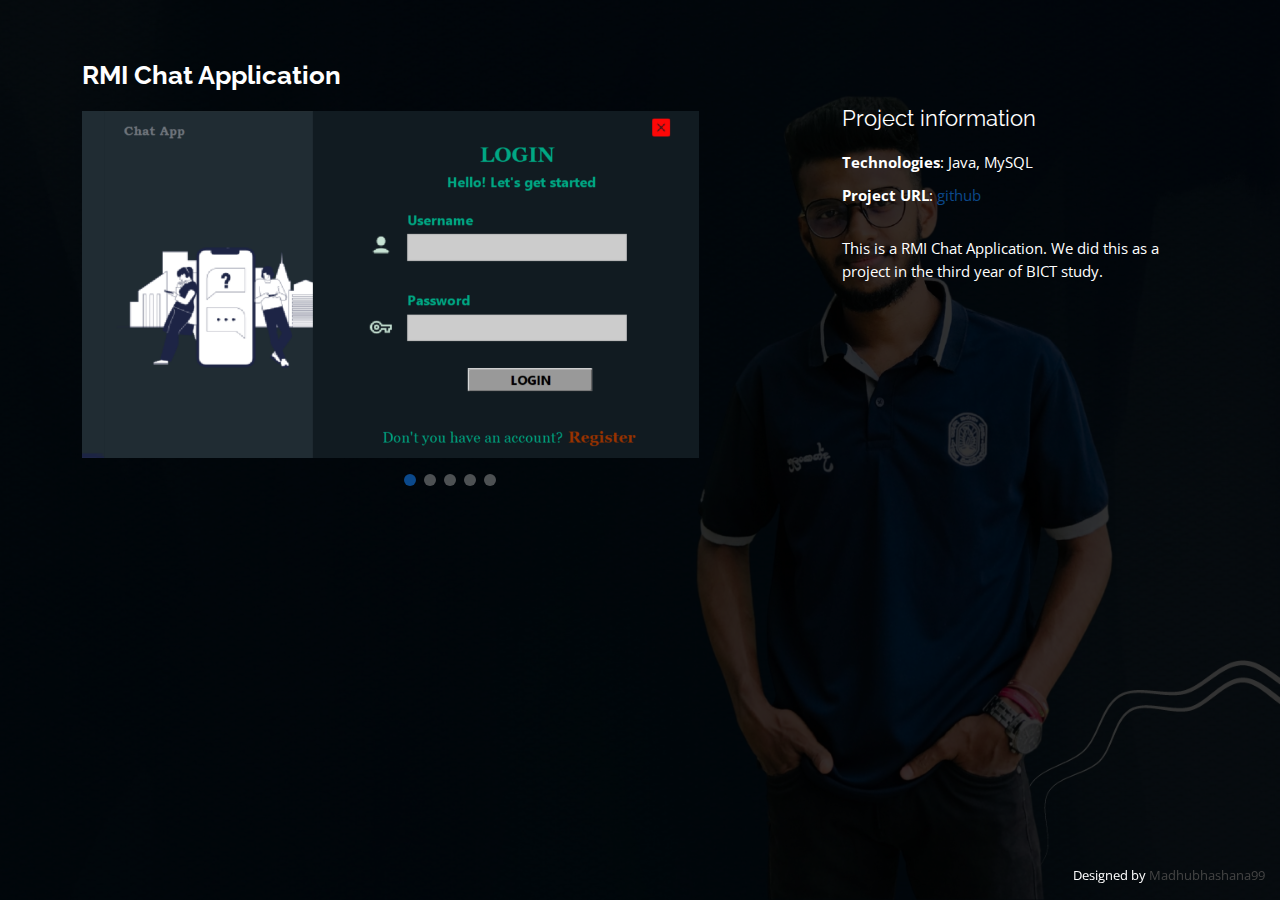
<file: chat_details.html>
<!DOCTYPE html>
<html lang="en">

<head>
  <meta charset="utf-8">
  <meta content="width=device-width, initial-scale=1.0" name="viewport">

  <title>Madhubhashana99</title>
  <meta content="" name="description">
  <meta content="" name="keywords">

  <!-- Favicons -->
  <link href="assets/img/favicon.png" rel="icon">
  <link href="assets/img/apple-touch-icon.png" rel="apple-touch-icon">

  <!-- Google Fonts -->
  <link href="https://fonts.googleapis.com/css?family=Open+Sans:300,300i,400,400i,600,600i,700,700i|Raleway:300,300i,400,400i,500,500i,600,600i,700,700i|Poppins:300,300i,400,400i,500,500i,600,600i,700,700i" rel="stylesheet">

  <!-- Vendor CSS Files -->
  <link href="assets/vendor/bootstrap/css/bootstrap.min.css" rel="stylesheet">
  <link href="assets/vendor/bootstrap-icons/bootstrap-icons.css" rel="stylesheet">
  <link href="assets/vendor/boxicons/css/boxicons.min.css" rel="stylesheet">
  <link href="assets/vendor/glightbox/css/glightbox.min.css" rel="stylesheet">
  <link href="assets/vendor/remixicon/remixicon.css" rel="stylesheet">
  <link href="assets/vendor/swiper/swiper-bundle.min.css" rel="stylesheet">

  <!-- Template Main CSS File -->
  <link href="assets/css/style.css" rel="stylesheet">

  <!-- =======================================================
  * Template Name: Personal - v4.7.0
  * Template URL: https://bootstrapmade.com/personal-free-resume-bootstrap-template/
  * Author: BootstrapMade.com
  * License: https://bootstrapmade.com/license/
  ======================================================== -->
</head>

<body>

  <main id="main">

    <!-- ======= Portfolio Details ======= -->
    <div id="portfolio-details" class="portfolio-details">
      <div class="container">

        <div class="row">

          <div class="col-lg-8">
            <h2 class="portfolio-title">RMI Chat Application</h2>

            <div class="portfolio-details-slider swiper">
              <div class="swiper-wrapper align-items-center">

                <div class="swiper-slide">
                  <img src="assets/img/portfolio/chatapp/1.PNG" alt="" height="347px" width="auto">
                </div>

                <div class="swiper-slide">
                  <img src="assets/img/portfolio/chatapp/2.PNG" alt="" height="347px" width="auto">
                </div>

                <div class="swiper-slide">
                  <img src="assets/img/portfolio/chatapp/3.PNG" alt="" height="347px" width="auto">
                </div>
                
                <div class="swiper-slide">
                  <img src="assets/img/portfolio/chatapp/4.PNG" alt="" height="347px" width="auto">
                </div>

                <div class="swiper-slide">
                  <img src="assets/img/portfolio/chatapp/5.PNG" alt="" height="347px" width="auto">
                </div>

              </div>
              <div class="swiper-pagination"></div>
            </div>

          </div>

          <div class="col-lg-4 portfolio-info">
            <h3>Project information</h3>
            <ul>
              <li><strong>Technologies</strong>: Java, MySQL</li>
              <li><strong>Project URL</strong>: <a href="https://github.com/Madhubhashana99/Chat-Application.git">github</a></li>
            </ul>

            <p>
              This is a RMI Chat Application. We did this as a project in the third year of BICT study.
            </p>
          </div>

        </div>

      </div>
    </div><!-- End Portfolio Details -->

  </main><!-- End #main -->

  <div class="credits">
    <!-- All the links in the footer should remain intact. -->
    <!-- You can delete the links only if you purchased the pro version. -->
    <!-- Licensing information: https://bootstrapmade.com/license/ -->
    <!-- Purchase the pro version with working PHP/AJAX contact form: https://bootstrapmade.com/personal-free-resume-bootstrap-template/ -->
    Designed by <a href="#">Madhubhashana99</a>
  </div>

  <!-- Vendor JS Files -->
  <script src="assets/vendor/purecounter/purecounter.js"></script>
  <script src="assets/vendor/bootstrap/js/bootstrap.bundle.min.js"></script>
  <script src="assets/vendor/glightbox/js/glightbox.min.js"></script>
  <script src="assets/vendor/isotope-layout/isotope.pkgd.min.js"></script>
  <script src="assets/vendor/swiper/swiper-bundle.min.js"></script>
  <script src="assets/vendor/waypoints/noframework.waypoints.js"></script>
  <script src="assets/vendor/php-email-form/validate.js"></script>

  <!-- Template Main JS File -->
  <script src="assets/js/main.js"></script>

</body>

</html>
</file>
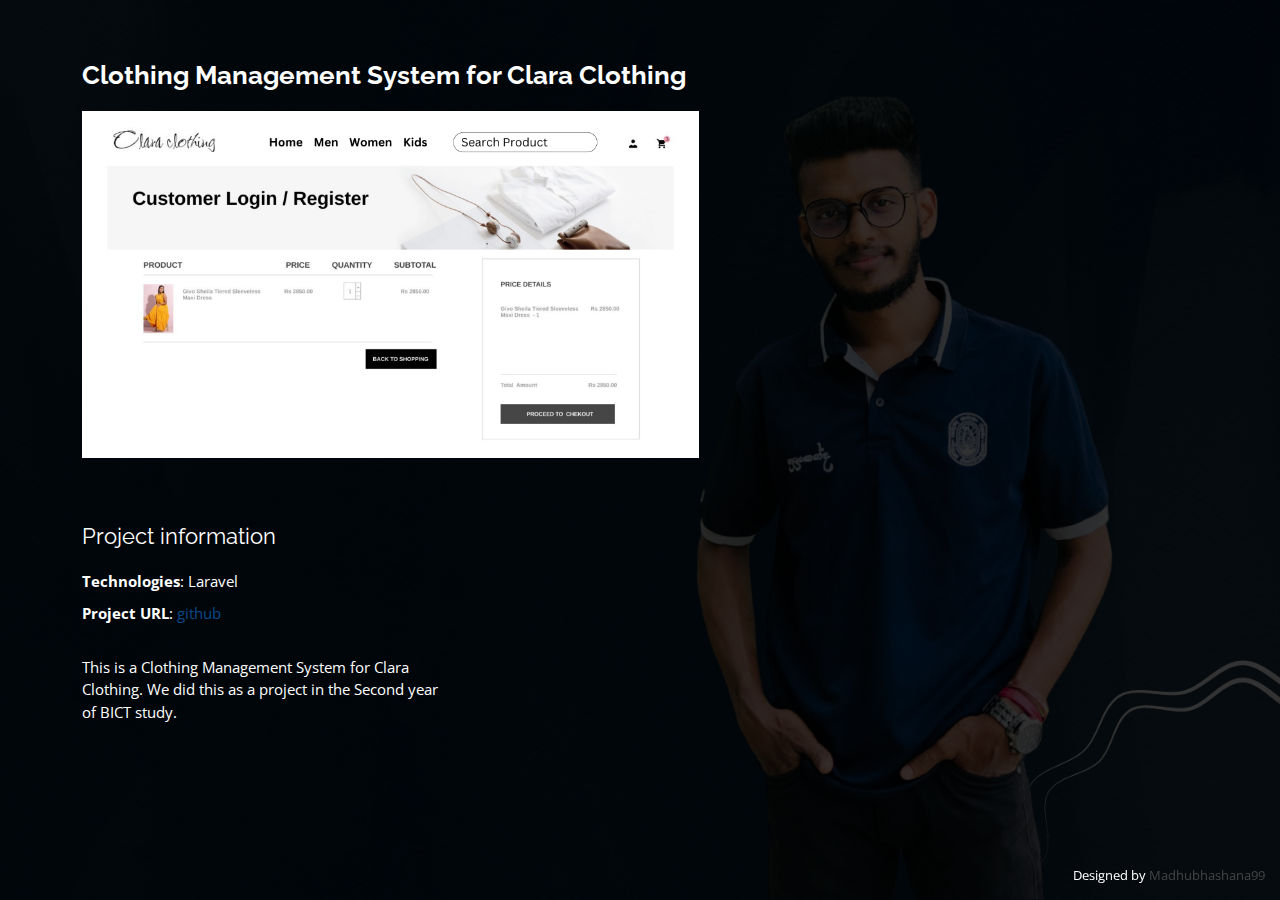
<file: clara_detals.html>
<!DOCTYPE html>
<html lang="en">

<head>
  <meta charset="utf-8">
  <meta content="width=device-width, initial-scale=1.0" name="viewport">

  <title>Madhubhashana99</title>
  <meta content="" name="description">
  <meta content="" name="keywords">

  <!-- Favicons -->
  <link href="assets/img/favicon.png" rel="icon">
  <link href="assets/img/apple-touch-icon.png" rel="apple-touch-icon">

  <!-- Google Fonts -->
  <link href="https://fonts.googleapis.com/css?family=Open+Sans:300,300i,400,400i,600,600i,700,700i|Raleway:300,300i,400,400i,500,500i,600,600i,700,700i|Poppins:300,300i,400,400i,500,500i,600,600i,700,700i" rel="stylesheet">

  <!-- Vendor CSS Files -->
  <link href="assets/vendor/bootstrap/css/bootstrap.min.css" rel="stylesheet">
  <link href="assets/vendor/bootstrap-icons/bootstrap-icons.css" rel="stylesheet">
  <link href="assets/vendor/boxicons/css/boxicons.min.css" rel="stylesheet">
  <link href="assets/vendor/glightbox/css/glightbox.min.css" rel="stylesheet">
  <link href="assets/vendor/remixicon/remixicon.css" rel="stylesheet">
  <link href="assets/vendor/swiper/swiper-bundle.min.css" rel="stylesheet">

  <!-- Template Main CSS File -->
  <link href="assets/css/style.css" rel="stylesheet">

  <!-- =======================================================
  * Template Name: Personal - v4.7.0
  * Template URL: https://bootstrapmade.com/personal-free-resume-bootstrap-template/
  * Author: BootstrapMade.com
  * License: https://bootstrapmade.com/license/
  ======================================================== -->
</head>

<body>

  <main id="main">

    <!-- ======= Portfolio Details ======= -->
    <div id="portfolio-details" class="portfolio-details">
      <div class="container">

        <div class="row">

          <div class="col-lg-8">
            <h2 class="portfolio-title">Clothing Management System for Clara Clothing</h2>

            <div class="portfolio-details-slider swiper">
              <div class="swiper-wrapper align-items-center">

                <div class="swiper-slide">
                  <img src="assets/img/portfolio/claraclothing/1.png" alt="" height="347px" width="auto">
                </div>
                </div>

              </div>
              <div class="swiper-pagination"></div>
            </div>

          </div>

          <div class="col-lg-4 portfolio-info">
            <h3>Project information</h3>
            <ul>
              <li><strong>Technologies</strong>: Laravel</li>
              <li><strong>Project URL</strong>: <a href="https://github.com/Madhubhashana99/Clothing-Management-System.git">github</a></li>
            </ul>

            <p>
              This is a Clothing Management System for Clara Clothing. We did this as a project in the Second year of BICT study.
            </p>
          </div>

        </div>

      </div>
    </div><!-- End Portfolio Details -->

  </main><!-- End #main -->

  <div class="credits">
    <!-- All the links in the footer should remain intact. -->
    <!-- You can delete the links only if you purchased the pro version. -->
    <!-- Licensing information: https://bootstrapmade.com/license/ -->
    <!-- Purchase the pro version with working PHP/AJAX contact form: https://bootstrapmade.com/personal-free-resume-bootstrap-template/ -->
    Designed by <a href="#">Madhubhashana99</a>
  </div>

  <!-- Vendor JS Files -->
  <script src="assets/vendor/purecounter/purecounter.js"></script>
  <script src="assets/vendor/bootstrap/js/bootstrap.bundle.min.js"></script>
  <script src="assets/vendor/glightbox/js/glightbox.min.js"></script>
  <script src="assets/vendor/isotope-layout/isotope.pkgd.min.js"></script>
  <script src="assets/vendor/swiper/swiper-bundle.min.js"></script>
  <script src="assets/vendor/waypoints/noframework.waypoints.js"></script>
  <script src="assets/vendor/php-email-form/validate.js"></script>

  <!-- Template Main JS File -->
  <script src="assets/js/main.js"></script>

</body>

</html>
</file>
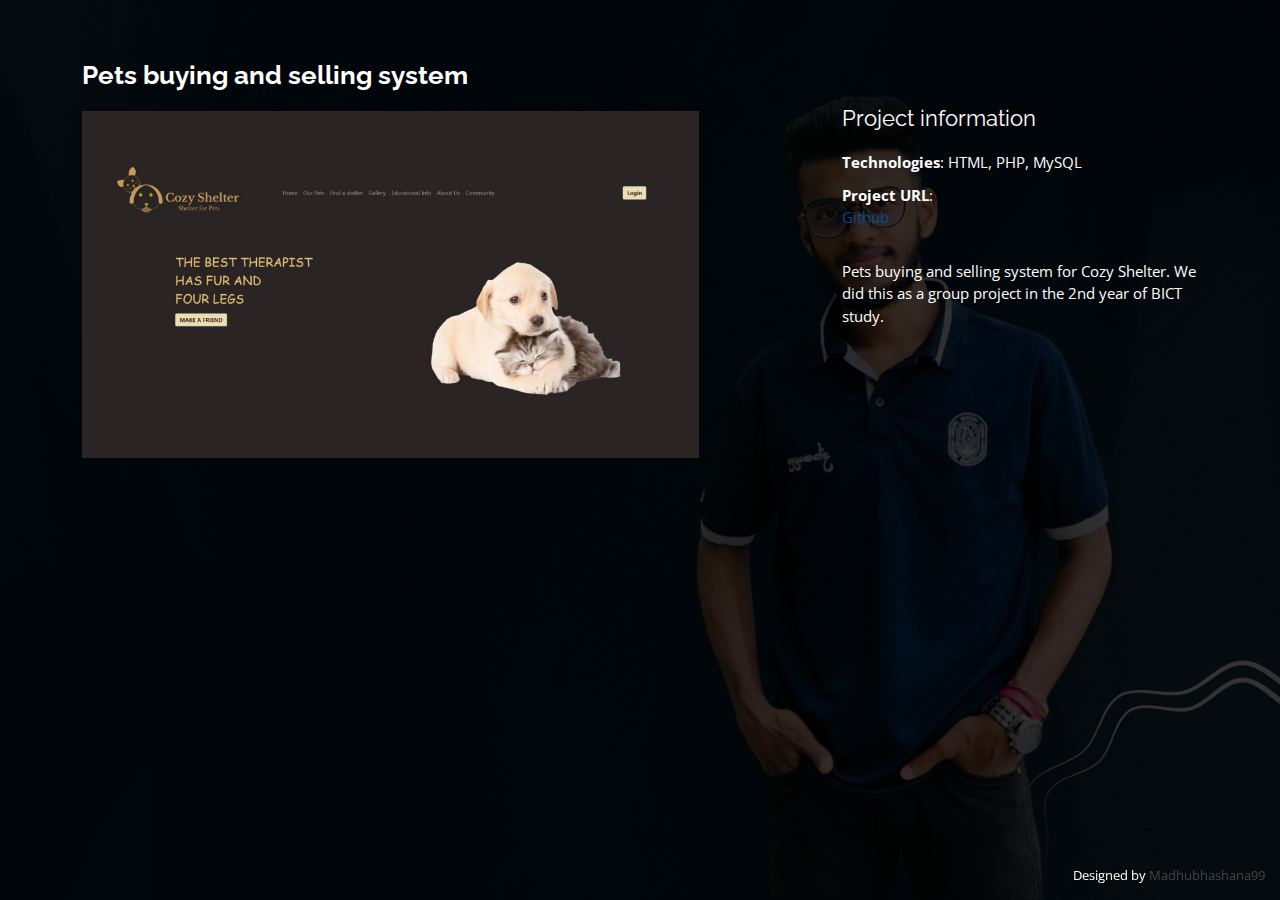
<file: cozy_shelter.html>
<!DOCTYPE html>
<html lang="en">

<head>
  <meta charset="utf-8">
  <meta content="width=device-width, initial-scale=1.0" name="viewport">

  <title>Madhubhashana99</title>
  <meta content="" name="description">
  <meta content="" name="keywords">

  <!-- Favicons -->
  <link href="assets/img/favicon.png" rel="icon">
  <link href="assets/img/apple-touch-icon.png" rel="apple-touch-icon">

  <!-- Google Fonts -->
  <link href="https://fonts.googleapis.com/css?family=Open+Sans:300,300i,400,400i,600,600i,700,700i|Raleway:300,300i,400,400i,500,500i,600,600i,700,700i|Poppins:300,300i,400,400i,500,500i,600,600i,700,700i" rel="stylesheet">

  <!-- Vendor CSS Files -->
  <link href="assets/vendor/bootstrap/css/bootstrap.min.css" rel="stylesheet">
  <link href="assets/vendor/bootstrap-icons/bootstrap-icons.css" rel="stylesheet">
  <link href="assets/vendor/boxicons/css/boxicons.min.css" rel="stylesheet">
  <link href="assets/vendor/glightbox/css/glightbox.min.css" rel="stylesheet">
  <link href="assets/vendor/remixicon/remixicon.css" rel="stylesheet">
  <link href="assets/vendor/swiper/swiper-bundle.min.css" rel="stylesheet">

  <!-- Template Main CSS File -->
  <link href="assets/css/style.css" rel="stylesheet">

  <!-- =======================================================
  * Template Name: Personal - v4.7.0
  * Template URL: https://bootstrapmade.com/personal-free-resume-bootstrap-template/
  * Author: BootstrapMade.com
  * License: https://bootstrapmade.com/license/
  ======================================================== -->
</head>

<body>

  <main id="main">

    <!-- ======= Portfolio Details ======= -->
    <div id="portfolio-details" class="portfolio-details">
      <div class="container">

        <div class="row">

          <div class="col-lg-8">
            <h2 class="portfolio-title">Pets buying and selling system</h2>

            <div class="portfolio-details-slider swiper">
              <div class="swiper-wrapper align-items-center">

                <div class="swiper-slide">
                    <img src="assets/img/portfolio/cozyshelter/image1.png" alt="" height="347px" width="auto">
                  </div>
              </div>
              <div class="swiper-pagination"></div>
            </div>

          </div>

          <div class="col-lg-4 portfolio-info">
            <h3>Project information</h3>
            <ul>
              <li><strong>Technologies</strong>: HTML, PHP, MySQL</li>
              <li><strong>Project URL</strong>: <br><a href="https://github.com/Madhubhashana99/Cozy-Shelter.git">Github</a><br>
            </li>
            </ul>

            <p>
                Pets buying and selling system for Cozy Shelter. We did this as a group project in the 2nd year of BICT study.
            </p>
          </div>

        </div>

      </div>
    </div><!-- End Portfolio Details -->

  </main><!-- End #main -->

  <div class="credits">
    <!-- All the links in the footer should remain intact. -->
    <!-- You can delete the links only if you purchased the pro version. -->
    <!-- Licensing information: https://bootstrapmade.com/license/ -->
    <!-- Purchase the pro version with working PHP/AJAX contact form: https://bootstrapmade.com/personal-free-resume-bootstrap-template/ -->
    Designed by <a href="#">Madhubhashana99</a>
  </div>

  <!-- Vendor JS Files -->
  <script src="assets/vendor/purecounter/purecounter.js"></script>
  <script src="assets/vendor/bootstrap/js/bootstrap.bundle.min.js"></script>
  <script src="assets/vendor/glightbox/js/glightbox.min.js"></script>
  <script src="assets/vendor/isotope-layout/isotope.pkgd.min.js"></script>
  <script src="assets/vendor/swiper/swiper-bundle.min.js"></script>
  <script src="assets/vendor/waypoints/noframework.waypoints.js"></script>
  <script src="assets/vendor/php-email-form/validate.js"></script>

  <!-- Template Main JS File -->
  <script src="assets/js/main.js"></script>

</body>

</html>
</file>
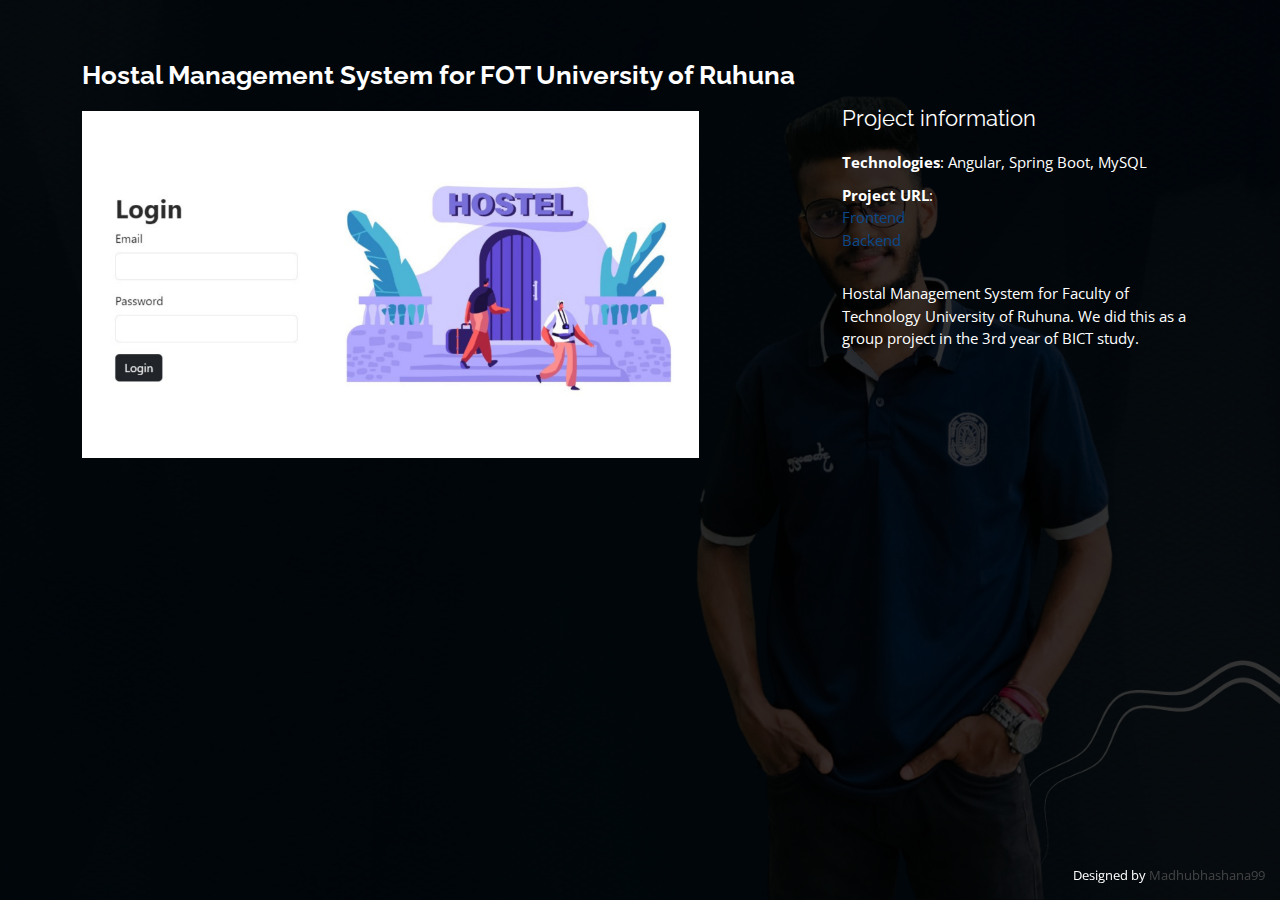
<file: hostal_details.html>
<!DOCTYPE html>
<html lang="en">

<head>
  <meta charset="utf-8">
  <meta content="width=device-width, initial-scale=1.0" name="viewport">

  <title>Madhubhashana99</title>
  <meta content="" name="description">
  <meta content="" name="keywords">

  <!-- Favicons -->
  <link href="assets/img/favicon.png" rel="icon">
  <link href="assets/img/apple-touch-icon.png" rel="apple-touch-icon">

  <!-- Google Fonts -->
  <link href="https://fonts.googleapis.com/css?family=Open+Sans:300,300i,400,400i,600,600i,700,700i|Raleway:300,300i,400,400i,500,500i,600,600i,700,700i|Poppins:300,300i,400,400i,500,500i,600,600i,700,700i" rel="stylesheet">

  <!-- Vendor CSS Files -->
  <link href="assets/vendor/bootstrap/css/bootstrap.min.css" rel="stylesheet">
  <link href="assets/vendor/bootstrap-icons/bootstrap-icons.css" rel="stylesheet">
  <link href="assets/vendor/boxicons/css/boxicons.min.css" rel="stylesheet">
  <link href="assets/vendor/glightbox/css/glightbox.min.css" rel="stylesheet">
  <link href="assets/vendor/remixicon/remixicon.css" rel="stylesheet">
  <link href="assets/vendor/swiper/swiper-bundle.min.css" rel="stylesheet">

  <!-- Template Main CSS File -->
  <link href="assets/css/style.css" rel="stylesheet">

  <!-- =======================================================
  * Template Name: Personal - v4.7.0
  * Template URL: https://bootstrapmade.com/personal-free-resume-bootstrap-template/
  * Author: BootstrapMade.com
  * License: https://bootstrapmade.com/license/
  ======================================================== -->
</head>

<body>

  <main id="main">

    <!-- ======= Portfolio Details ======= -->
    <div id="portfolio-details" class="portfolio-details">
      <div class="container">

        <div class="row">

          <div class="col-lg-8">
            <h2 class="portfolio-title">Hostal Management System for FOT University of Ruhuna</h2>

            <div class="portfolio-details-slider swiper">
              <div class="swiper-wrapper align-items-center">

                <div class="swiper-slide">
                    <img src="assets/img/portfolio/hostal/hostal1.png" alt="" height="347px" width="auto">
                  </div>
              </div>
              <div class="swiper-pagination"></div>
            </div>

          </div>

          <div class="col-lg-4 portfolio-info">
            <h3>Project information</h3>
            <ul>
              <li><strong>Technologies</strong>: Angular, Spring Boot, MySQL</li>
              <li><strong>Project URL</strong>: <br><a href="https://github.com/Madhubhashana99/Hostal_Management_Frontend.git">Frontend</a><br>
                <a href="https://github.com/Madhubhashana99/Hostal_Management_Backend.git">Backend</a>
            </li>
            </ul>

            <p>
                Hostal Management System for Faculty of Technology University of Ruhuna. We did this as a group project in the 3rd year of BICT study.
            </p>
          </div>

        </div>

      </div>
    </div><!-- End Portfolio Details -->

  </main><!-- End #main -->

  <div class="credits">
    <!-- All the links in the footer should remain intact. -->
    <!-- You can delete the links only if you purchased the pro version. -->
    <!-- Licensing information: https://bootstrapmade.com/license/ -->
    <!-- Purchase the pro version with working PHP/AJAX contact form: https://bootstrapmade.com/personal-free-resume-bootstrap-template/ -->
    Designed by <a href="#">Madhubhashana99</a>
  </div>

  <!-- Vendor JS Files -->
  <script src="assets/vendor/purecounter/purecounter.js"></script>
  <script src="assets/vendor/bootstrap/js/bootstrap.bundle.min.js"></script>
  <script src="assets/vendor/glightbox/js/glightbox.min.js"></script>
  <script src="assets/vendor/isotope-layout/isotope.pkgd.min.js"></script>
  <script src="assets/vendor/swiper/swiper-bundle.min.js"></script>
  <script src="assets/vendor/waypoints/noframework.waypoints.js"></script>
  <script src="assets/vendor/php-email-form/validate.js"></script>

  <!-- Template Main JS File -->
  <script src="assets/js/main.js"></script>

</body>

</html>
</file>
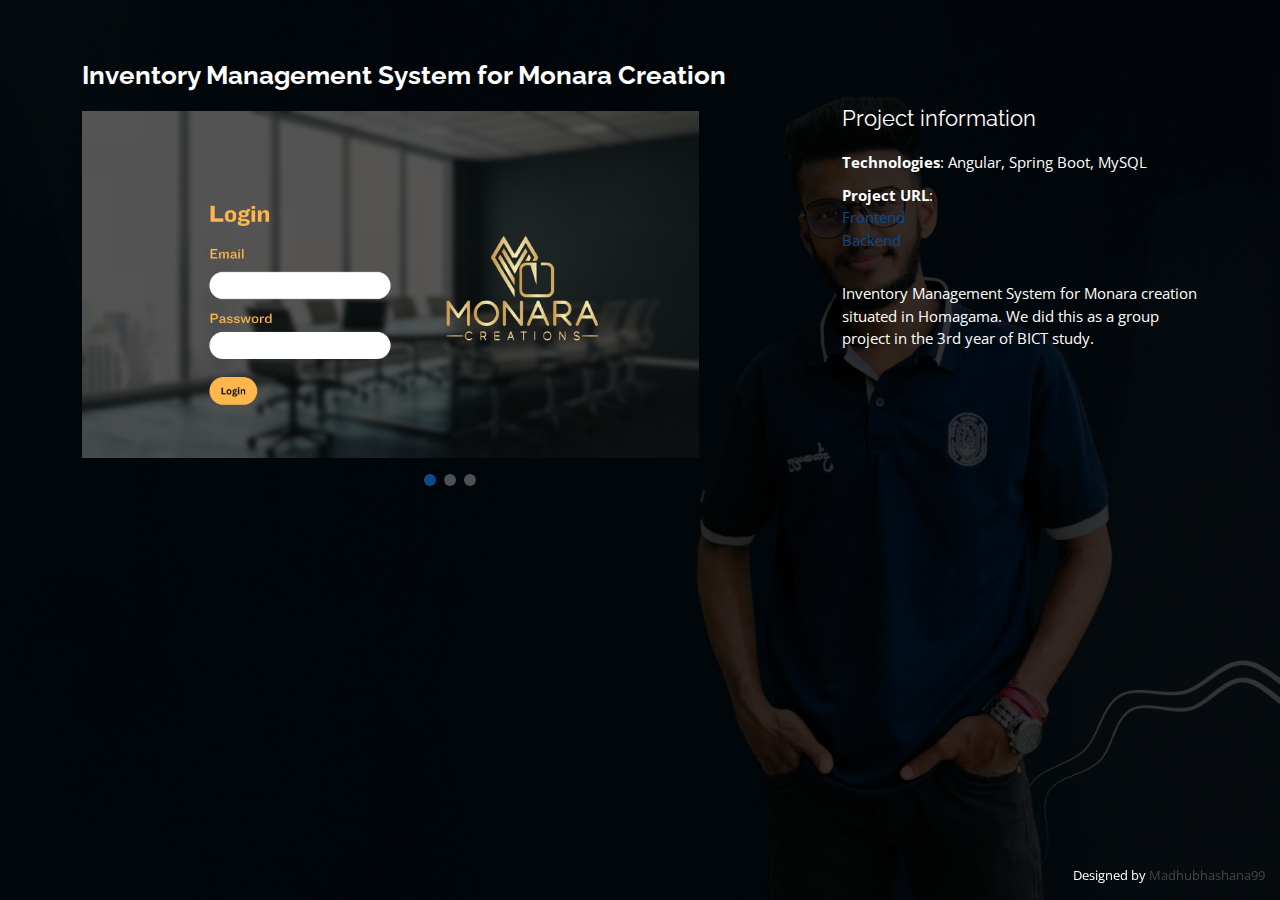
<file: monara_details.html>
<!DOCTYPE html>
<html lang="en">

<head>
  <meta charset="utf-8">
  <meta content="width=device-width, initial-scale=1.0" name="viewport">

  <title>Madhubhashana99</title>
  <meta content="" name="description">
  <meta content="" name="keywords">

  <!-- Favicons -->
  <link href="assets/img/favicon.png" rel="icon">
  <link href="assets/img/apple-touch-icon.png" rel="apple-touch-icon">

  <!-- Google Fonts -->
  <link href="https://fonts.googleapis.com/css?family=Open+Sans:300,300i,400,400i,600,600i,700,700i|Raleway:300,300i,400,400i,500,500i,600,600i,700,700i|Poppins:300,300i,400,400i,500,500i,600,600i,700,700i" rel="stylesheet">

  <!-- Vendor CSS Files -->
  <link href="assets/vendor/bootstrap/css/bootstrap.min.css" rel="stylesheet">
  <link href="assets/vendor/bootstrap-icons/bootstrap-icons.css" rel="stylesheet">
  <link href="assets/vendor/boxicons/css/boxicons.min.css" rel="stylesheet">
  <link href="assets/vendor/glightbox/css/glightbox.min.css" rel="stylesheet">
  <link href="assets/vendor/remixicon/remixicon.css" rel="stylesheet">
  <link href="assets/vendor/swiper/swiper-bundle.min.css" rel="stylesheet">

  <!-- Template Main CSS File -->
  <link href="assets/css/style.css" rel="stylesheet">

  <!-- =======================================================
  * Template Name: Personal - v4.7.0
  * Template URL: https://bootstrapmade.com/personal-free-resume-bootstrap-template/
  * Author: BootstrapMade.com
  * License: https://bootstrapmade.com/license/
  ======================================================== -->
</head>

<body>

  <main id="main">

    <!-- ======= Portfolio Details ======= -->
    <div id="portfolio-details" class="portfolio-details">
      <div class="container">

        <div class="row">

          <div class="col-lg-8">
            <h2 class="portfolio-title">Inventory Management System for Monara Creation</h2>

            <div class="portfolio-details-slider swiper">
              <div class="swiper-wrapper align-items-center">

                <div class="swiper-slide">
                    <img src="assets/img/portfolio/monara/monara_1.png" alt="" height="347px" width="auto">
                  </div>

                <div class="swiper-slide">
                  <img src="assets/img/portfolio/monara/monara_2.JPG" alt="" height="347px" width="auto">
                </div>

                <div class="swiper-slide">
                  <img src="assets/img/portfolio/monara/monara_3.JPG" alt="" height="347px" width="auto">
                </div>
              </div>
              <div class="swiper-pagination"></div>
            </div>

          </div>

          <div class="col-lg-4 portfolio-info">
            <h3>Project information</h3>
            <ul>
              <li><strong>Technologies</strong>: Angular, Spring Boot, MySQL</li>
              <li><strong>Project URL</strong>: <br><a href="https://github.com/Madhubhashana99/Inventory-Management.git">Frontend</a><br>
                <a href="https://github.com/Madhubhashana99/Inventory_Management-Back_End-.git">Backend</a>
            </li>
            </ul>

            <p>
              Inventory Management System for Monara creation situated in Homagama. We did this as a group project in the 3rd year of BICT study.
            </p>
          </div>

        </div>

      </div>
    </div><!-- End Portfolio Details -->

  </main><!-- End #main -->

  <div class="credits">
    <!-- All the links in the footer should remain intact. -->
    <!-- You can delete the links only if you purchased the pro version. -->
    <!-- Licensing information: https://bootstrapmade.com/license/ -->
    <!-- Purchase the pro version with working PHP/AJAX contact form: https://bootstrapmade.com/personal-free-resume-bootstrap-template/ -->
    Designed by <a href="#">Madhubhashana99</a>
  </div>

  <!-- Vendor JS Files -->
  <script src="assets/vendor/purecounter/purecounter.js"></script>
  <script src="assets/vendor/bootstrap/js/bootstrap.bundle.min.js"></script>
  <script src="assets/vendor/glightbox/js/glightbox.min.js"></script>
  <script src="assets/vendor/isotope-layout/isotope.pkgd.min.js"></script>
  <script src="assets/vendor/swiper/swiper-bundle.min.js"></script>
  <script src="assets/vendor/waypoints/noframework.waypoints.js"></script>
  <script src="assets/vendor/php-email-form/validate.js"></script>

  <!-- Template Main JS File -->
  <script src="assets/js/main.js"></script>

</body>

</html>
</file>
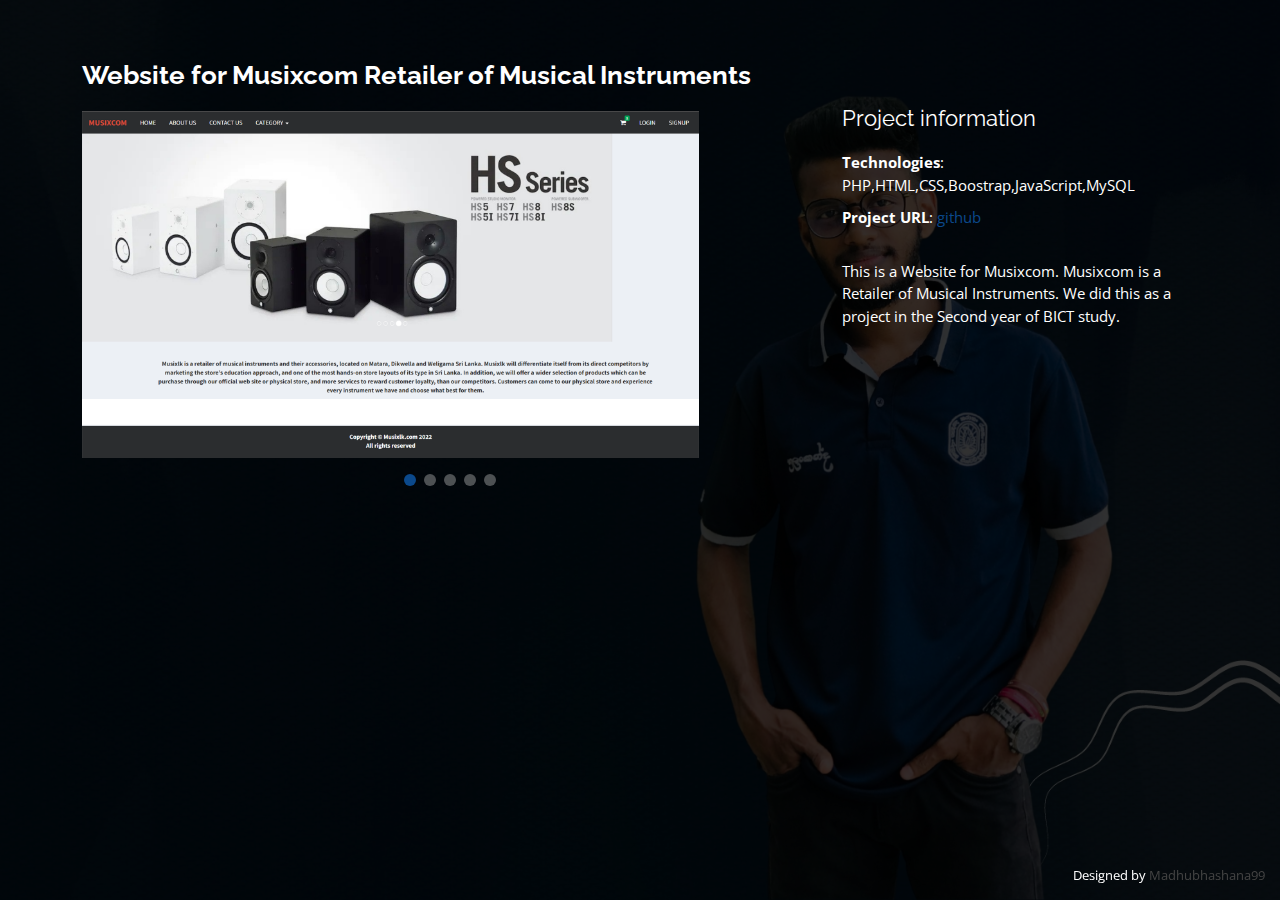
<file: musixcom_details.html>
<!DOCTYPE html>
<html lang="en">

<head>
  <meta charset="utf-8">
  <meta content="width=device-width, initial-scale=1.0" name="viewport">

  <title>Madhubhashana99</title>
  <meta content="" name="description">
  <meta content="" name="keywords">

  <!-- Favicons -->
  <link href="assets/img/favicon.png" rel="icon">
  <link href="assets/img/apple-touch-icon.png" rel="apple-touch-icon">

  <!-- Google Fonts -->
  <link href="https://fonts.googleapis.com/css?family=Open+Sans:300,300i,400,400i,600,600i,700,700i|Raleway:300,300i,400,400i,500,500i,600,600i,700,700i|Poppins:300,300i,400,400i,500,500i,600,600i,700,700i" rel="stylesheet">

  <!-- Vendor CSS Files -->
  <link href="assets/vendor/bootstrap/css/bootstrap.min.css" rel="stylesheet">
  <link href="assets/vendor/bootstrap-icons/bootstrap-icons.css" rel="stylesheet">
  <link href="assets/vendor/boxicons/css/boxicons.min.css" rel="stylesheet">
  <link href="assets/vendor/glightbox/css/glightbox.min.css" rel="stylesheet">
  <link href="assets/vendor/remixicon/remixicon.css" rel="stylesheet">
  <link href="assets/vendor/swiper/swiper-bundle.min.css" rel="stylesheet">

  <!-- Template Main CSS File -->
  <link href="assets/css/style.css" rel="stylesheet">

  <!-- =======================================================
  * Template Name: Personal - v4.7.0
  * Template URL: https://bootstrapmade.com/personal-free-resume-bootstrap-template/
  * Author: BootstrapMade.com
  * License: https://bootstrapmade.com/license/
  ======================================================== -->
</head>

<body>

  <main id="main">

    <!-- ======= Portfolio Details ======= -->
    <div id="portfolio-details" class="portfolio-details">
      <div class="container">

        <div class="row">

          <div class="col-lg-8">
            <h2 class="portfolio-title">Website for Musixcom Retailer of Musical Instruments</h2>

            <div class="portfolio-details-slider swiper">
              <div class="swiper-wrapper align-items-center">

                <div class="swiper-slide">
                  <img src="assets/img/portfolio/musixcom/1.png" alt="" height="347px" width="auto">
                </div>

                <div class="swiper-slide">
                  <img src="assets/img/portfolio/musixcom/2.png" alt="" height="347px" width="auto">
                </div>

                <div class="swiper-slide">
                  <img src="assets/img/portfolio/musixcom/3.png" alt="" height="347px" width="auto">
                </div>
                
                <div class="swiper-slide">
                  <img src="assets/img/portfolio/musixcom/4.png" alt="" height="347px" width="auto">
                </div>

                <div class="swiper-slide">
                  <img src="assets/img/portfolio/musixcom/5.png" alt="" height="347px" width="auto">
                </div>

              </div>
              <div class="swiper-pagination"></div>
            </div>

          </div>

          <div class="col-lg-4 portfolio-info">
            <h3>Project information</h3>
            <ul>
              <li><strong>Technologies</strong>: PHP,HTML,CSS,Boostrap,JavaScript,MySQL</li>
              <li><strong>Project URL</strong>: <a href="https://github.com/Madhubhashana99/Musixcom">github</a></li>
            </ul>

            <p>
              This is a Website for Musixcom. Musixcom is a Retailer of Musical Instruments. We did this as a project in the Second year of BICT study.
            </p>
          </div>

        </div>

      </div>
    </div><!-- End Portfolio Details -->

  </main><!-- End #main -->

  <div class="credits">
    <!-- All the links in the footer should remain intact. -->
    <!-- You can delete the links only if you purchased the pro version. -->
    <!-- Licensing information: https://bootstrapmade.com/license/ -->
    <!-- Purchase the pro version with working PHP/AJAX contact form: https://bootstrapmade.com/personal-free-resume-bootstrap-template/ -->
    Designed by <a href="#">Madhubhashana99</a>
  </div>

  <!-- Vendor JS Files -->
  <script src="assets/vendor/purecounter/purecounter.js"></script>
  <script src="assets/vendor/bootstrap/js/bootstrap.bundle.min.js"></script>
  <script src="assets/vendor/glightbox/js/glightbox.min.js"></script>
  <script src="assets/vendor/isotope-layout/isotope.pkgd.min.js"></script>
  <script src="assets/vendor/swiper/swiper-bundle.min.js"></script>
  <script src="assets/vendor/waypoints/noframework.waypoints.js"></script>
  <script src="assets/vendor/php-email-form/validate.js"></script>

  <!-- Template Main JS File -->
  <script src="assets/js/main.js"></script>

</body>

</html>
</file>
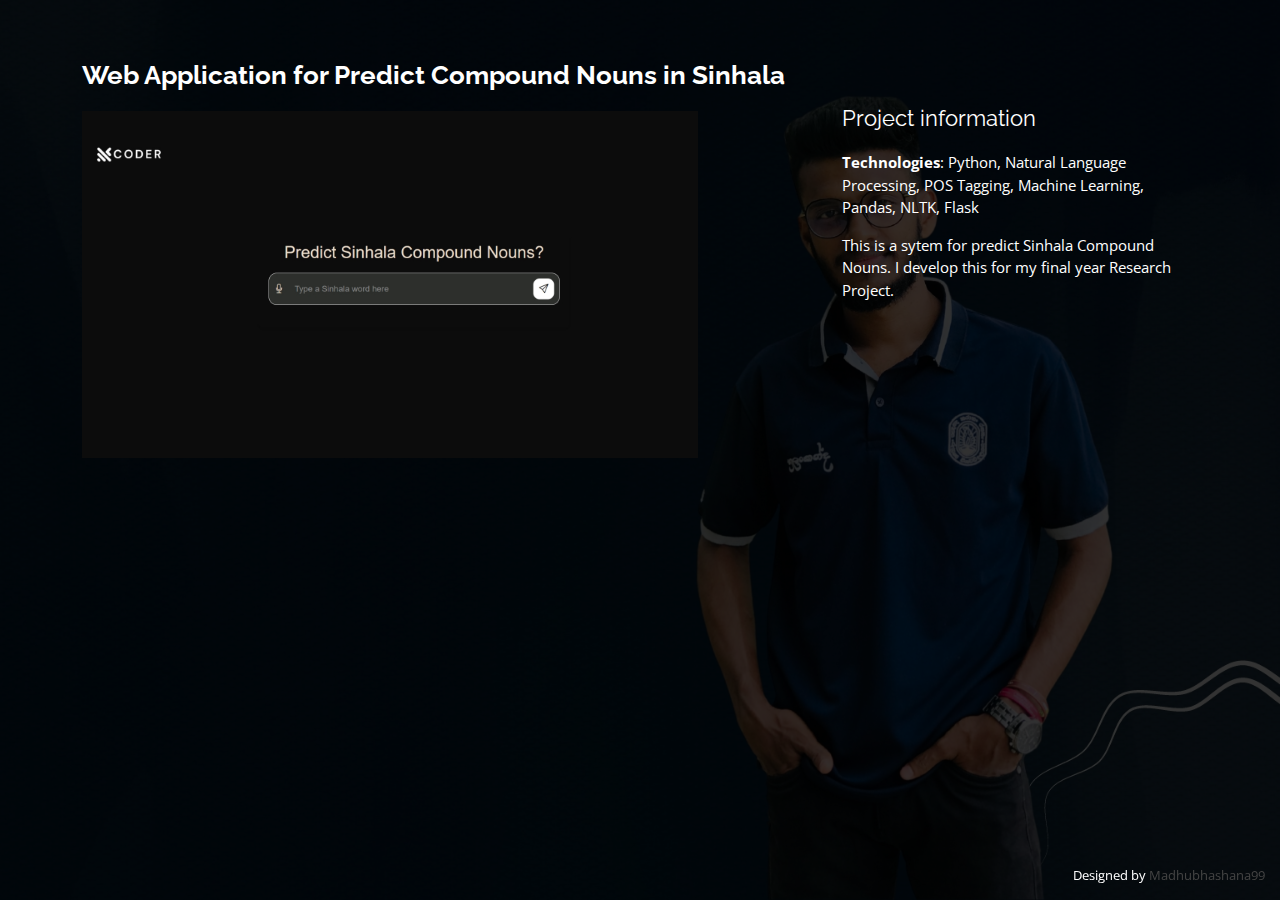
<file: research.html>
<!DOCTYPE html>
<html lang="en">

<head>
  <meta charset="utf-8">
  <meta content="width=device-width, initial-scale=1.0" name="viewport">

  <title>Madhubhashana99</title>
  <meta content="" name="description">
  <meta content="" name="keywords">

  <!-- Favicons -->
  <link href="assets/img/favicon.png" rel="icon">
  <link href="assets/img/apple-touch-icon.png" rel="apple-touch-icon">

  <!-- Google Fonts -->
  <link href="https://fonts.googleapis.com/css?family=Open+Sans:300,300i,400,400i,600,600i,700,700i|Raleway:300,300i,400,400i,500,500i,600,600i,700,700i|Poppins:300,300i,400,400i,500,500i,600,600i,700,700i" rel="stylesheet">

  <!-- Vendor CSS Files -->
  <link href="assets/vendor/bootstrap/css/bootstrap.min.css" rel="stylesheet">
  <link href="assets/vendor/bootstrap-icons/bootstrap-icons.css" rel="stylesheet">
  <link href="assets/vendor/boxicons/css/boxicons.min.css" rel="stylesheet">
  <link href="assets/vendor/glightbox/css/glightbox.min.css" rel="stylesheet">
  <link href="assets/vendor/remixicon/remixicon.css" rel="stylesheet">
  <link href="assets/vendor/swiper/swiper-bundle.min.css" rel="stylesheet">

  <!-- Template Main CSS File -->
  <link href="assets/css/style.css" rel="stylesheet">

  <!-- =======================================================
  * Template Name: Personal - v4.7.0
  * Template URL: https://bootstrapmade.com/personal-free-resume-bootstrap-template/
  * Author: BootstrapMade.com
  * License: https://bootstrapmade.com/license/
  ======================================================== -->
</head>

<body>

  <main id="main">

    <!-- ======= Portfolio Details ======= -->
    <div id="portfolio-details" class="portfolio-details">
      <div class="container">

        <div class="row">

          <div class="col-lg-8">
            <h2 class="portfolio-title">Web Application for Predict Compound Nouns in Sinhala</h2>

            <div class="portfolio-details-slider swiper">
              <div class="swiper-wrapper align-items-center">

                <div class="swiper-slide">
                    <img src="assets/img/portfolio/Research/compound.jpg" alt="" height="347px" width="auto">
                  </div>
              </div>
              <div class="swiper-pagination"></div>
            </div>

          </div>

          <div class="col-lg-4 portfolio-info">
            <h3>Project information</h3>
            <ul>
              <li><strong>Technologies</strong>: Python, Natural Language Processing, POS Tagging, Machine Learning, Pandas, NLTK, Flask</li>
            <p>
                This is a sytem for predict Sinhala Compound Nouns. I develop this for my final year Research Project.
            </p>
          </div>

        </div>

      </div>
    </div><!-- End Portfolio Details -->

  </main><!-- End #main -->

  <div class="credits">
    <!-- All the links in the footer should remain intact. -->
    <!-- You can delete the links only if you purchased the pro version. -->
    <!-- Licensing information: https://bootstrapmade.com/license/ -->
    <!-- Purchase the pro version with working PHP/AJAX contact form: https://bootstrapmade.com/personal-free-resume-bootstrap-template/ -->
    Designed by <a href="#">Madhubhashana99</a>
  </div>

  <!-- Vendor JS Files -->
  <script src="assets/vendor/purecounter/purecounter.js"></script>
  <script src="assets/vendor/bootstrap/js/bootstrap.bundle.min.js"></script>
  <script src="assets/vendor/glightbox/js/glightbox.min.js"></script>
  <script src="assets/vendor/isotope-layout/isotope.pkgd.min.js"></script>
  <script src="assets/vendor/swiper/swiper-bundle.min.js"></script>
  <script src="assets/vendor/waypoints/noframework.waypoints.js"></script>
  <script src="assets/vendor/php-email-form/validate.js"></script>

  <!-- Template Main JS File -->
  <script src="assets/js/main.js"></script>

</body>

</html>
</file>
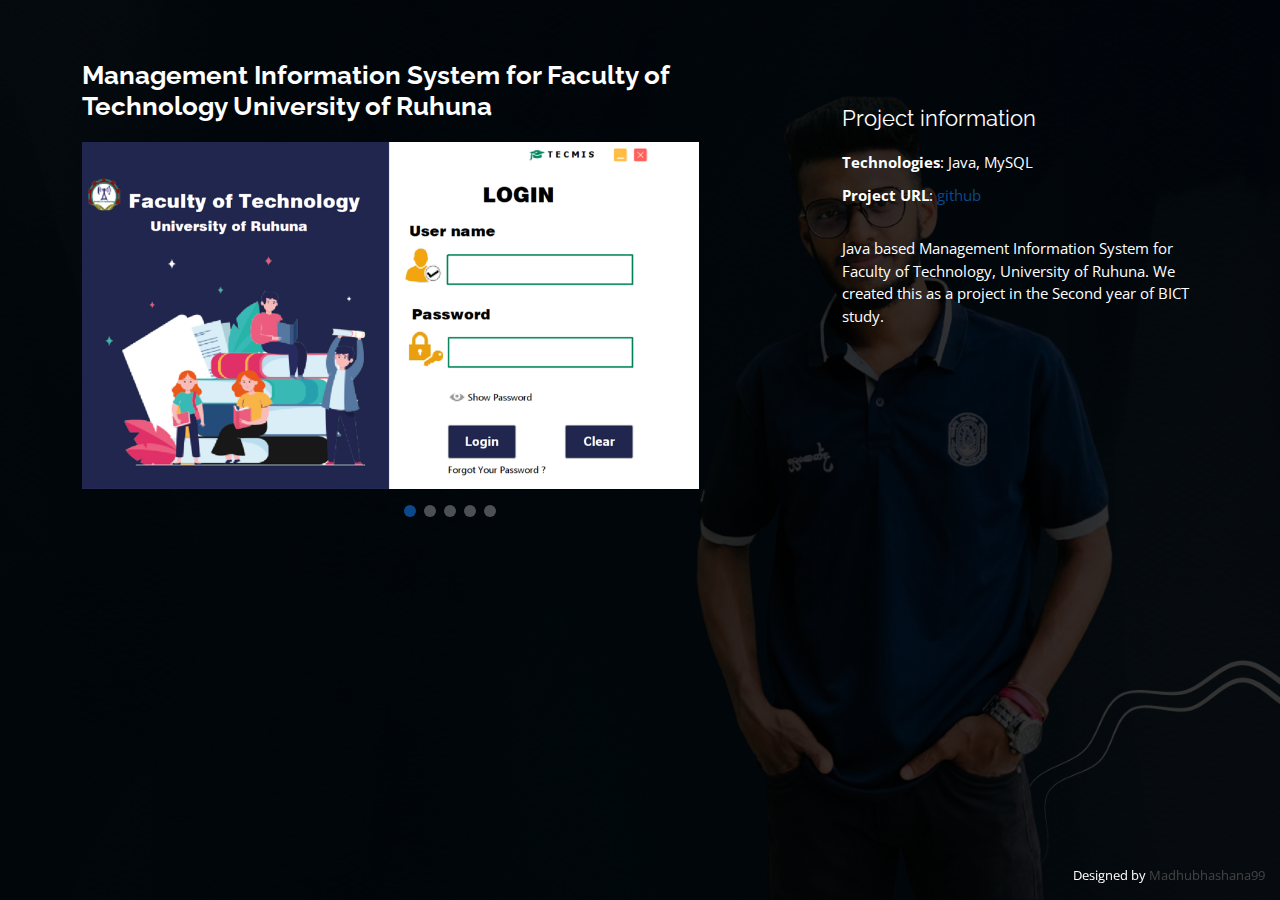
<file: tecmis_details.html>
<!DOCTYPE html>
<html lang="en">

<head>
  <meta charset="utf-8">
  <meta content="width=device-width, initial-scale=1.0" name="viewport">

  <title>Madhubhashana99</title>
  <meta content="" name="description">
  <meta content="" name="keywords">

  <!-- Favicons -->
  <link href="assets/img/favicon.png" rel="icon">
  <link href="assets/img/apple-touch-icon.png" rel="apple-touch-icon">

  <!-- Google Fonts -->
  <link href="https://fonts.googleapis.com/css?family=Open+Sans:300,300i,400,400i,600,600i,700,700i|Raleway:300,300i,400,400i,500,500i,600,600i,700,700i|Poppins:300,300i,400,400i,500,500i,600,600i,700,700i" rel="stylesheet">

  <!-- Vendor CSS Files -->
  <link href="assets/vendor/bootstrap/css/bootstrap.min.css" rel="stylesheet">
  <link href="assets/vendor/bootstrap-icons/bootstrap-icons.css" rel="stylesheet">
  <link href="assets/vendor/boxicons/css/boxicons.min.css" rel="stylesheet">
  <link href="assets/vendor/glightbox/css/glightbox.min.css" rel="stylesheet">
  <link href="assets/vendor/remixicon/remixicon.css" rel="stylesheet">
  <link href="assets/vendor/swiper/swiper-bundle.min.css" rel="stylesheet">

  <!-- Template Main CSS File -->
  <link href="assets/css/style.css" rel="stylesheet">

  <!-- =======================================================
  * Template Name: Personal - v4.7.0
  * Template URL: https://bootstrapmade.com/personal-free-resume-bootstrap-template/
  * Author: BootstrapMade.com
  * License: https://bootstrapmade.com/license/
  ======================================================== -->
</head>

<body>

  <main id="main">

    <!-- ======= Portfolio Details ======= -->
    <div id="portfolio-details" class="portfolio-details">
      <div class="container">

        <div class="row">

          <div class="col-lg-8">
            <h2 class="portfolio-title">Management Information System for Faculty of Technology University of Ruhuna</h2>

            <div class="portfolio-details-slider swiper">
              <div class="swiper-wrapper align-items-center">

                <div class="swiper-slide">
                  <img src="assets/img/portfolio/tecmis/1.png" alt="" height="347px" width="auto">
                </div>

                <div class="swiper-slide">
                  <img src="assets/img/portfolio/tecmis/2.png" alt="" height="347px" width="auto">
                </div>

                <div class="swiper-slide">
                  <img src="assets/img/portfolio/tecmis/3.png" alt="" height="347px" width="auto">
                </div>
                
                <div class="swiper-slide">
                  <img src="assets/img/portfolio/tecmis/4.png" alt="" height="347px" width="auto">
                </div>

                <div class="swiper-slide">
                  <img src="assets/img/portfolio/tecmis/5.png" alt="" height="347px" width="auto">
                </div>

              </div>
              <div class="swiper-pagination"></div>
            </div>

          </div>

          <div class="col-lg-4 portfolio-info">
            <h3>Project information</h3>
            <ul>
              <li><strong>Technologies</strong>: Java, MySQL</li>
              <li><strong>Project URL</strong>: <a href="https://github.com/Madhubhashana99/Tecmis">github</a></li>
            </ul>

            <p>
              Java based Management Information System for Faculty of Technology, University of Ruhuna. We created this as a project in the Second year of BICT study.
            </p>
          </div>

        </div>

      </div>
    </div><!-- End Portfolio Details -->

  </main><!-- End #main -->

  <div class="credits">
    <!-- All the links in the footer should remain intact. -->
    <!-- You can delete the links only if you purchased the pro version. -->
    <!-- Licensing information: https://bootstrapmade.com/license/ -->
    <!-- Purchase the pro version with working PHP/AJAX contact form: https://bootstrapmade.com/personal-free-resume-bootstrap-template/ -->
    Designed by <a href="#">Madhubhashana99</a>
  </div>

  <!-- Vendor JS Files -->
  <script src="assets/vendor/purecounter/purecounter.js"></script>
  <script src="assets/vendor/bootstrap/js/bootstrap.bundle.min.js"></script>
  <script src="assets/vendor/glightbox/js/glightbox.min.js"></script>
  <script src="assets/vendor/isotope-layout/isotope.pkgd.min.js"></script>
  <script src="assets/vendor/swiper/swiper-bundle.min.js"></script>
  <script src="assets/vendor/waypoints/noframework.waypoints.js"></script>
  <script src="assets/vendor/php-email-form/validate.js"></script>

  <!-- Template Main JS File -->
  <script src="assets/js/main.js"></script>

</body>

</html>
</file>
<file: assets/css/style.css>
/**
* Template Name: Personal - v4.7.0
* Template URL: https://bootstrapmade.com/personal-free-resume-bootstrap-template/
* Author: BootstrapMade.com
* License: https://bootstrapmade.com/license/
*/

/*--------------------------------------------------------------
# General
--------------------------------------------------------------*/
body {
  font-family: "Open Sans", sans-serif;
  background-color: #040404;
  color: #fff;
  position: relative;
  background: transparent;
}
body::before {
  content: "";
  position: fixed;
  background: #040404 url("../img/b4.jpg") top right no-repeat; /* Background image*/
  background-size: cover;
  left: 0;
  right:0;
  top: 0;
  height: 100vh;
  z-index: -1;

}
@media (min-width: 1024px) {
  body::before {
    background-attachment: fixed;
  }
}

a {
  color: #0b498b;
  text-decoration: none;
}

a:hover {
  color: #0b498b;
  text-decoration: none;
}

h1, h2, h3, h4, h5, h6 {
  font-family: "Raleway", sans-serif;
}

/*--------------------------------------------------------------
# Header
--------------------------------------------------------------*/
#header {
  transition: ease-in-out 0.3s;
  position: relative;
  height: 100vh;
  display: flex;
  align-items: center;
  z-index: 997;
  overflow-y: auto;
}
#header * {
  transition: ease-in-out 0.3s;
}
#header h1 {
  font-size: 48px;
  margin: 0;
  padding: 0;
  line-height: 1;
  font-weight: 700;
  font-family: "Poppins", sans-serif;
}
#header h1 a, #header h1 a:hover {
  color:#1D1C1A;
  line-height: 1;
  display: inline-block;
}
#header h2 {
  font-size: 24px;
  margin-top: 20px;
  color: white;
}
#header h2 span {
  color: #231f1b;
  border-bottom: #0b498b;
  padding-bottom: 6px;
}
#header img {
  padding: 0;
  margin: 0;
}
#header .social-links {
  margin-top: 40px;
  display: flex;
}
#header .social-links a {
  font-size: 16px;
  display: flex;
  justify-content: center;
  align-items: center;
  background: rgba(255, 255, 255, 0.1);
  color: #1D1C1A;
  line-height: 1;
  margin-right: 8px;
  border-radius: 50%;
  width: 40px;
  height: 40px;
}
#header .social-links a:hover {
  background: #0b498b;
}
@media (max-width: 992px) {
  #header h1 {
    font-size: 36px;
  }
  #header h2 {
    font-size: 20px;
    line-height: 30px;
  }
  #header .social-links {
    margin-top: 15px;
  }
  #header .container {
    display: flex;
    flex-direction: column;
    align-items: center;
  }
}

/* Header Top */
#header.header-top {
  height: 80px;
  position: fixed;
  left: 0;
  top: 0;
  right: 0;
  background: #092441;

}
#header.header-top .social-links, #header.header-top h2 {
  display: none;
}
#header.header-top h1 {
  margin-right: auto;
  font-size: 36px;
}
#header.header-top .container {
  display: flex;
  align-items: center;
}
#header.header-top .navbar {
  margin: 0;
}
@media (max-width: 768px) {
  #header.header-top {
    height: 60px;
  }
  #header.header-top h1 {
    font-size: 26px;
  }
}

/*--------------------------------------------------------------
# Navigation Menu
--------------------------------------------------------------*/
/**
* Desktop Navigation 
*/
.navbar {
  padding: 0;
  margin-top: 35px;
}
.navbar ul {
  margin: 0;
  padding: 0;
  display: flex;
  list-style: none;
  align-items: center;
}
.navbar li {
  position: relative;
}
.navbar li + li {
  margin-left: 30px;
}
.navbar a, .navbar a:focus {
  display: flex;
  align-items: center;
  justify-content: space-between;
  padding: 0;
  font-family: "Poppins", sans-serif;
  font-size: 16px;
  font-weight: 400;
  color: #231f1b;
  white-space: nowrap;
  transition: 0.3s;
}
.navbar a i, .navbar a:focus i {
  font-size: 12px;
  line-height: 0;
  margin-left: 5px;
}
.navbar a:before {
  content: "";
  position: absolute;
  width: 0;
  height: 2px;
  bottom: -4px;
  left: 0;
  background-color: #0b498b;
  visibility: hidden;
  width: 0px;
  transition: all 0.3s ease-in-out 0s;
}
.navbar a:hover:before, .navbar li:hover > a:before, .navbar .active:before {
  visibility: visible;
  width: 25px;
}
.navbar a:hover, .navbar .active, .navbar .active:focus, .navbar li:hover > a {
  color: #231f1b;
}

/**
* Mobile Navigation 
*/
.mobile-nav-toggle {
  color: #fff;
  font-size: 28px;
  cursor: pointer;
  display: none;
  line-height: 0;
  transition: 0.5s;
  position: fixed;
  right: 15px;
  top: 15px;
}

@media (max-width: 991px) {
  .mobile-nav-toggle {
    display: block;
  }

  .navbar ul {
    display: none;
  }
}
.navbar-mobile {
  position: fixed;
  overflow: hidden;
  top: 0;
  right: 0;
  left: 0;
  bottom: 0;
  background: rgba(0, 0, 0, 0.9);
  transition: 0.3s;
  z-index: 999;
  margin-top: 0;
}
.navbar-mobile .mobile-nav-toggle {
  position: absolute;
  top: 15px;
  right: 15px;
}
.navbar-mobile ul {
  display: block;
  position: absolute;
  top: 55px;
  right: 15px;
  bottom: 45px;
  left: 15px;
  padding: 10px 0;
  overflow-y: auto;
  transition: 0.3s;
  border: #0b498b;
}
.navbar-mobile li {
  padding: 12px 20px;
}
.navbar-mobile li + li {
  margin: 0;
}
.navbar-mobile a, .navbar-mobile a:focus {
  font-size: 16px;
  position: relative;
}

/*--------------------------------------------------------------
# Sections General
--------------------------------------------------------------*/
section {
  overflow: hidden;
  position: absolute;
  width: 100%;
  top: 140px;
  bottom: 100%;
  opacity: 0;
  transition: ease-in-out 0.4s;
  z-index: 2;
}
section.section-show {
  top: 100px;
  bottom: auto;
  opacity: 1;
  padding-bottom: 45px;
}
section .container {
  background: #2e2d2d;
  padding: 30px;
}
@media (max-width: 768px) {
  section {
    top: 120px;
  }
  section.section-show {
    top: 80px;
  }
}

.section-title h2 {
  font-size: 14px;
  font-weight: 500;
  padding: 0;
  line-height: 1px;
  margin: 0 0 20px 0;
  letter-spacing: 2px;
  text-transform: uppercase;
  color: #aaaaaa;
  font-family: "Poppins", sans-serif;
}
.section-title h2::after {
  content: "";
  width: 120px;
  height: 1px;
  display: inline-block;
  background: #0b498b;
  margin: 4px 10px;
}
.section-title p {
  margin: 0;
  margin: -15px 0 15px 0;
  font-size: 36px;
  font-weight: 700;
  text-transform: uppercase;
  font-family: "Poppins", sans-serif;
  color: #fff;
}

/*--------------------------------------------------------------
# About
--------------------------------------------------------------*/
.about-me .content h3 {
  font-weight: 700;
  font-size: 26px;
  color: #9a9999;
}
.about-me .content ul {
  list-style: none;
  padding: 0;
}
.about-me .content ul li {
  margin-bottom: 20px;
  display: flex;
  align-items: center;
}
.about-me .content ul strong {
  margin-right: 10px;
}
.about-me .content ul i {
  font-size: 16px;
  margin-right: 5px;
  color: #7b2731;
  line-height: 0;
}
.about-me .content p:last-child {
  margin-bottom: 0;
}

/*--------------------------------------------------------------
# Counts
--------------------------------------------------------------*/
.counts {
  padding: 70px 0 60px;
}
.counts .count-box {
  padding: 30px 30px 25px 30px;
  width: 100%;
  position: relative;
  text-align: center;
  background: rgba(255, 255, 255, 0.08);
}
.counts .count-box i {
  position: absolute;
  top: -25px;
  left: 50%;
  transform: translateX(-50%);
  font-size: 24px;
  background: rgba(255, 255, 255, 0.1);
  padding: 12px;
  color: #18d26e;
  border-radius: 50px;
  line-height: 0;
}
.counts .count-box span {
  font-size: 36px;
  display: block;
  font-weight: 600;
  color: #fff;
}
.counts .count-box p {
  padding: 0;
  margin: 0;
  font-family: "Raleway", sans-serif;
  font-size: 14px;
}

/*--------------------------------------------------------------
# Skills
--------------------------------------------------------------*/
.skills .progress {
  height: 60px;
  display: block;
  background: none;
  border-radius: 0;
}
.skills .progress .skill {
  padding: 10px 0;
  margin: 0;
  text-transform: uppercase;
  display: block;
  font-weight: 600;
  font-family: "Poppins", sans-serif;
  color: #fff;
}
.skills .progress .skill .val {
  float: right;
  font-style: normal;
}
.skills .progress-bar-wrap {
  background: rgba(255, 255, 255, 0.2);
}
.skills .progress-bar {
  width: 1px;
  height: 10px;
  transition: 0.9s;
  background-color: #0b498b;
}

/*--------------------------------------------------------------
# Interests
--------------------------------------------------------------*/
.interests .icon-box {
  display: flex;
  align-items: center;
  padding: 20px;
  background: rgba(255, 255, 255, 0.08);
  transition: ease-in-out 0.3s;
}
.interests .icon-box i {
  font-size: 32px;
  padding-right: 10px;
  line-height: 1;
}
.interests .icon-box h3 {
  font-weight: 700;
  margin: 0;
  padding: 0;
  line-height: 1;
  font-size: 16px;
  color: #fff;
}
.interests .icon-box:hover {
  background: rgba(255, 255, 255, 0.12);
}

/*--------------------------------------------------------------
# Testimonials
--------------------------------------------------------------*/
.testimonials .testimonials-carousel, .testimonials .testimonials-slider {
  overflow: hidden;
}
.testimonials .testimonial-item {
  box-sizing: content-box;
  min-height: 320px;
}
.testimonials .testimonial-item .testimonial-img {
  width: 90px;
  border-radius: 50%;
  margin: -40px 0 0 40px;
  position: relative;
  z-index: 2;
  border: 6px solid rgba(255, 255, 255, 0.12);
}
.testimonials .testimonial-item h3 {
  font-size: 18px;
  font-weight: bold;
  margin: 10px 0 5px 45px;
  color: #fff;
}
.testimonials .testimonial-item h4 {
  font-size: 14px;
  color: #999;
  margin: 0 0 0 45px;
}
.testimonials .testimonial-item .quote-icon-left, .testimonials .testimonial-item .quote-icon-right {
  color: rgba(255, 255, 255, 0.25);
  font-size: 26px;
}
.testimonials .testimonial-item .quote-icon-left {
  display: inline-block;
  left: -5px;
  position: relative;
}
.testimonials .testimonial-item .quote-icon-right {
  display: inline-block;
  right: -5px;
  position: relative;
  top: 10px;
}
.testimonials .testimonial-item p {
  font-style: italic;
  margin: 0 15px 0 15px;
  padding: 20px 20px 60px 20px;
  background: rgba(255, 255, 255, 0.1);
  position: relative;
  border-radius: 6px;
  position: relative;
  z-index: 1;
}
.testimonials .swiper-pagination {
  margin-top: 20px;
  position: relative;
}
.testimonials .swiper-pagination .swiper-pagination-bullet {
  width: 12px;
  height: 12px;
  opacity: 1;
  background-color: rgba(255, 255, 255, 0.3);
}
.testimonials .swiper-pagination .swiper-pagination-bullet-active {
  background-color: #0b498b;
}

/*--------------------------------------------------------------
# Resume
--------------------------------------------------------------*/
.resume .resume-title {
  font-size: 26px;
  font-weight: 700;
  margin-top: 20px;
  margin-bottom: 20px;
  color: #fff;
}
.resume .resume-item {
  padding: 0 0 20px 20px;
  margin-top: -2px;
  border-left: 2px solid rgba(255, 255, 255, 0.2);
  position: relative;
}
.resume .resume-item h4 {
  line-height: 18px;
  font-size: 18px;
  font-weight: 600;
  text-transform: uppercase;
  font-family: "Poppins", sans-serif;
  color: white;
  margin-bottom: 10px;
}
.resume .resume-item h5 {
  font-size: 16px;
  background: rgba(255, 255, 255, 0.15);
  padding: 5px 15px;
  display: inline-block;
  font-weight: 600;
  margin-bottom: 10px;
}
.resume .resume-item ul {
  padding-left: 20px;
}
.resume .resume-item ul li {
  padding-bottom: 10px;
}
.resume .resume-item:last-child {
  padding-bottom: 0;
}
.resume .resume-item::before {
  content: "";
  position: absolute;
  width: 16px;
  height: 16px;
  border-radius: 50px;
  left: -9px;
  top: 0;
  background: #0b498b;
  border: 2px solid #0b498b;
}

/*--------------------------------------------------------------
# Services
--------------------------------------------------------------*/
.services .icon-box {
  text-align: center;
  background: rgba(204, 204, 204, 0.1);
  padding: 80px 20px;
  transition: all ease-in-out 0.3s;
}
.services .icon-box .icon {
  margin: 0 auto;
  width: 64px;
  height: 64px;
  background: #0b498b;
  border-radius: 5px;
  transition: all 0.3s ease-out 0s;
  display: flex;
  align-items: center;
  justify-content: center;
  margin-bottom: 20px;
  transform-style: preserve-3d;
}
.services .icon-box .icon i {
  color: #fff;
  font-size: 28px;
}
.services .icon-box .icon::before {
  position: absolute;
  content: "";
  left: -8px;
  top: -8px;
  height: 100%;
  width: 100%;
  background: rgba(255, 255, 255, 0.15);
  border-radius: 5px;
  transition: all 0.3s ease-out 0s;
  transform: translateZ(-1px);
}
.services .icon-box h4 {
  font-weight: 700;
  margin-bottom: 15px;
  font-size: 24px;
}
.services .icon-box h4 a {
  color: #fff;
}
.services .icon-box p {
  line-height: 24px;
  font-size: 14px;
  margin-bottom: 0;
}
.services .icon-box:hover {
  background: #0b498b;
  border-color:#0b498b;
}
.services .icon-box:hover .icon {
  background: #fff;
}
.services .icon-box:hover .icon i {
  color: #0b498b;
}
.services .icon-box:hover .icon::before {
  background: white;
}
.services .icon-box:hover h4 a, .services .icon-box:hover p {
  color: #fff;
}

/*--------------------------------------------------------------
# Portfolio
--------------------------------------------------------------*/
.portfolio .portfolio-item {
  margin-bottom: 30px;
}
.portfolio #portfolio-flters {
  padding: 0;
  margin: 0 auto 15px auto;
  list-style: none;
  text-align: center;
  border-radius: 50px;
  padding: 2px 15px;
}
.portfolio #portfolio-flters li {
  cursor: pointer;
  display: inline-block;
  padding: 8px 16px 10px 16px;
  font-size: 14px;
  font-weight: 600;
  line-height: 1;
  text-transform: uppercase;
  color: #fff;
  background: rgba(255, 255, 255, 0.1);
  margin: 0 3px 10px 3px;
  transition: all 0.3s ease-in-out;
  border-radius: 4px;
}
.portfolio #portfolio-flters li:hover, .portfolio #portfolio-flters li.filter-active {
  background: #0b498b;
}
.portfolio #portfolio-flters li:last-child {
  margin-right: 0;
}
.portfolio .portfolio-wrap {
  transition: 0.3s;
  position: relative;
  overflow: hidden;
  z-index: 1;
  background: rgba(0, 0, 0, 0.6);
}
.portfolio .portfolio-wrap::before {
  content: "";
  background: rgba(0, 0, 0, 0.6);
  position: absolute;
  left: 30px;
  right: 30px;
  top: 30px;
  bottom: 30px;
  transition: all ease-in-out 0.3s;
  z-index: 2;
  opacity: 0;
}
.portfolio .portfolio-wrap .portfolio-info {
  opacity: 0;
  position: absolute;
  top: 0;
  left: 0;
  right: 0;
  bottom: 0;
  text-align: center;
  z-index: 3;
  transition: all ease-in-out 0.3s;
  display: flex;
  flex-direction: column;
  justify-content: center;
  align-items: center;
}
.portfolio .portfolio-wrap .portfolio-info::before {
  display: block;
  content: "";
  width: 48px;
  height: 48px;
  position: absolute;
  top: 35px;
  left: 35px;
  border-top: 3px solid #fff;
  border-left: 3px solid #fff;
  transition: all 0.5s ease 0s;
  z-index: 9994;
}
.portfolio .portfolio-wrap .portfolio-info::after {
  display: block;
  content: "";
  width: 48px;
  height: 48px;
  position: absolute;
  bottom: 35px;
  right: 35px;
  border-bottom: 3px solid #fff;
  border-right: 3px solid #fff;
  transition: all 0.5s ease 0s;
  z-index: 9994;
}
.portfolio .portfolio-wrap .portfolio-info h4 {
  font-size: 20px;
  color: #fff;
  font-weight: 600;
}
.portfolio .portfolio-wrap .portfolio-info p {
  color: #ffffff;
  font-size: 14px;
  text-transform: uppercase;
  padding: 0;
  margin: 0;
}
.portfolio .portfolio-wrap .portfolio-links {
  text-align: center;
  z-index: 4;
}
.portfolio .portfolio-wrap .portfolio-links a {
  color: #fff;
  margin: 0 2px;
  font-size: 28px;
  display: inline-block;
  transition: 0.3s;
}
.portfolio .portfolio-wrap .portfolio-links a:hover {
  color: #0b498b;
}
.portfolio .portfolio-wrap:hover::before {
  top: 0;
  left: 0;
  right: 0;
  bottom: 0;
  opacity: 1;
}
.portfolio .portfolio-wrap:hover .portfolio-info {
  opacity: 1;
}
.portfolio .portfolio-wrap:hover .portfolio-info::before {
  top: 15px;
  left: 15px;
}
.portfolio .portfolio-wrap:hover .portfolio-info::after {
  bottom: 15px;
  right: 15px;
}

/*--------------------------------------------------------------
# Portfolio Details
--------------------------------------------------------------*/
.portfolio-details {
  padding-top: 40px;
  background: rgba(0, 0, 0, 0.8);
  position: fixed;
  left: 0;
  right: 0;
  top: 0;
  bottom: 0;
  overflow-y: auto;
}
.portfolio-details .container {
  padding-top: 20px;
  padding-bottom: 40px;
}
.portfolio-details .portfolio-title {
  font-size: 26px;
  font-weight: 700;
  margin-bottom: 20px;
}
.portfolio-details .portfolio-info {
  padding-top: 45px;
}
.portfolio-details .portfolio-info h3 {
  font-size: 22px;
  font-weight: 400;
  margin-bottom: 20px;
}
.portfolio-details .portfolio-info ul {
  list-style: none;
  padding: 0;
  font-size: 15px;
}
.portfolio-details .portfolio-info ul li + li {
  margin-top: 10px;
}
.portfolio-details .portfolio-info p {
  font-size: 15px;
  padding: 15px 0 0 0;
}
@media (max-width: 992px) {
  .portfolio-details .portfolio-info {
    padding-top: 20px;
  }
}
.portfolio-details .swiper-pagination {
  margin-top: 20px;
  position: relative;
}
.portfolio-details .swiper-pagination .swiper-pagination-bullet {
  width: 12px;
  height: 12px;
  opacity: 1;
  background-color: rgba(255, 255, 255, 0.3);
}
.portfolio-details .swiper-pagination .swiper-pagination-bullet-active {
  background-color: #0b498b;
}

/*--------------------------------------------------------------
# Contact
--------------------------------------------------------------*/
.contact .info-box {
  color: #444444;
  padding: 20px;
  width: 100%;
  background: rgba(255, 255, 255, 0.08);
}
.contact .info-box i.bx {
  font-size: 24px;
  color: white;
  border-radius: 50%;
  padding: 14px;
  float: left;
  background: rgba(255, 255, 255, 0.1);
}
.contact .info-box h3 {
  font-size: 20px;
  color: rgba(255, 255, 255, 0.5);
  font-weight: 700;
  margin: 10px 0 8px 68px;
}
.contact .info-box p {
  padding: 0;
  color: #fff;
  line-height: 24px;
  font-size: 14px;
  margin: 0 0 0 68px;
}
.contact .info-box .social-links {
  margin: 5px 0 0 68px;
  display: flex;
}
.contact .info-box .social-links a {
  font-size: 18px;
  display: inline-block;
  color: #fff;
  line-height: 1;
  margin-right: 12px;
  transition: 0.3s;
}
.contact .info-box .social-links a:hover {
  color: #0b498b;
}
.contact .php-email-form {
  padding: 30px;
  background: rgba(255, 255, 255, 0.08);
}
.contact .php-email-form .error-message {
  display: none;
  background: rgba(255, 255, 255, 0.08);
  background: #0b498b;
  text-align: left;
  padding: 15px;
  font-weight: 600;
}
.contact .php-email-form .error-message br + br {
  margin-top: 25px;
}
.contact .php-email-form .sent-message {
  display: none;
  background: rgba(255, 255, 255, 0.08);
  background:#0b498b;
  text-align: center;
  padding: 15px;
  font-weight: 600;
}
.contact .php-email-form .loading {
  display: none;
  background: rgba(255, 255, 255, 0.08);
  text-align: center;
  padding: 15px;
}
.contact .php-email-form .loading:before {
  content: "";
  display: inline-block;
  border-radius: 50%;
  width: 24px;
  height: 24px;
  margin: 0 10px -6px 0;
  border: 3px solid white;
  border-top-color: #eee;
  -webkit-animation: animate-loading 1s linear infinite;
  animation: animate-loading 1s linear infinite;
}
.contact .php-email-form input, .contact .php-email-form textarea {
  border-radius: 0;
  box-shadow: none;
  font-size: 14px;
  background: rgba(255, 255, 255, 0.08);
  border: 0;
  transition: 0.3s;
  color: #fff;
}
.contact .php-email-form input:focus, .contact .php-email-form textarea:focus {
  background-color: rgba(255, 255, 255, 0.11);
}
.contact .php-email-form input::-moz-placeholder, .contact .php-email-form textarea::-moz-placeholder {
  color: rgba(255, 255, 255, 0.3);
  opacity: 1;
}
.contact .php-email-form input::placeholder, .contact .php-email-form textarea::placeholder {
  color: rgba(255, 255, 255, 0.3);
  opacity: 1;
}
.contact .php-email-form input {
  padding: 10px 15px;
}
.contact .php-email-form textarea {
  padding: 12px 15px;
}
.contact .php-email-form button[type=submit] {
  background: #0b498b;
  border: 0;
  padding: 10px 30px;
  color: #fff;
  transition: 0.4s;
  border-radius: 4px;
}
.contact .php-email-form button[type=submit]:hover {
  background: #0b498b;
}
@-webkit-keyframes animate-loading {
  0% {
    transform: rotate(0deg);
  }
  100% {
    transform: rotate(360deg);
  }
}
@keyframes animate-loading {
  0% {
    transform: rotate(0deg);
  }
  100% {
    transform: rotate(360deg);
  }
}

/*--------------------------------------------------------------
# Credits
--------------------------------------------------------------*/
.credits {
  position: fixed;
  right: 0;
  left: 0;
  bottom: 0;
  padding: 15px;
  text-align: right;
  font-size: 13px;
  color: #fff;
  z-index: 999999;
}
@media (max-width: 992px) {
  .credits {
    text-align: center;
    padding: 10px;
    background: rgba(0, 0, 0, 0.8);
  }
}
.credits a {
  color: #444444;
  transition: 0.3s;
}
.credits a:hover {
  color: #fff;
}
</file>
